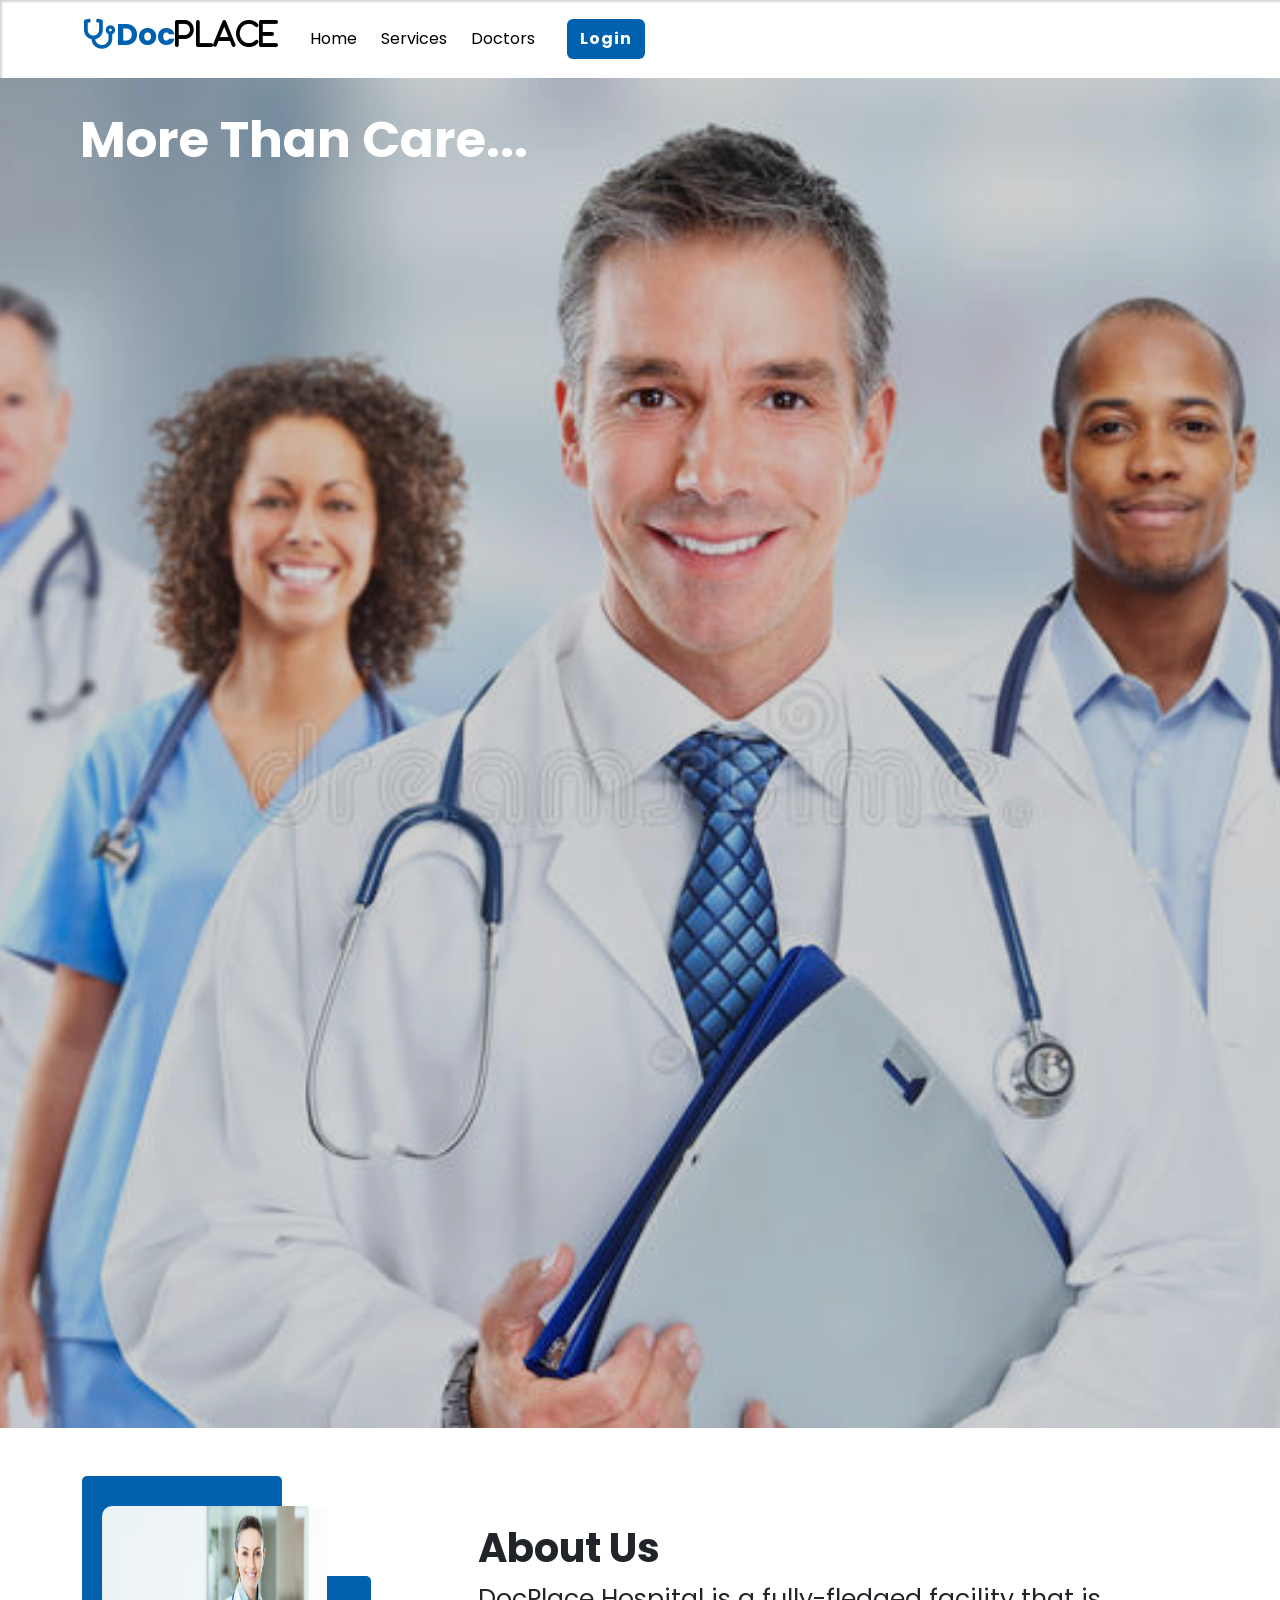
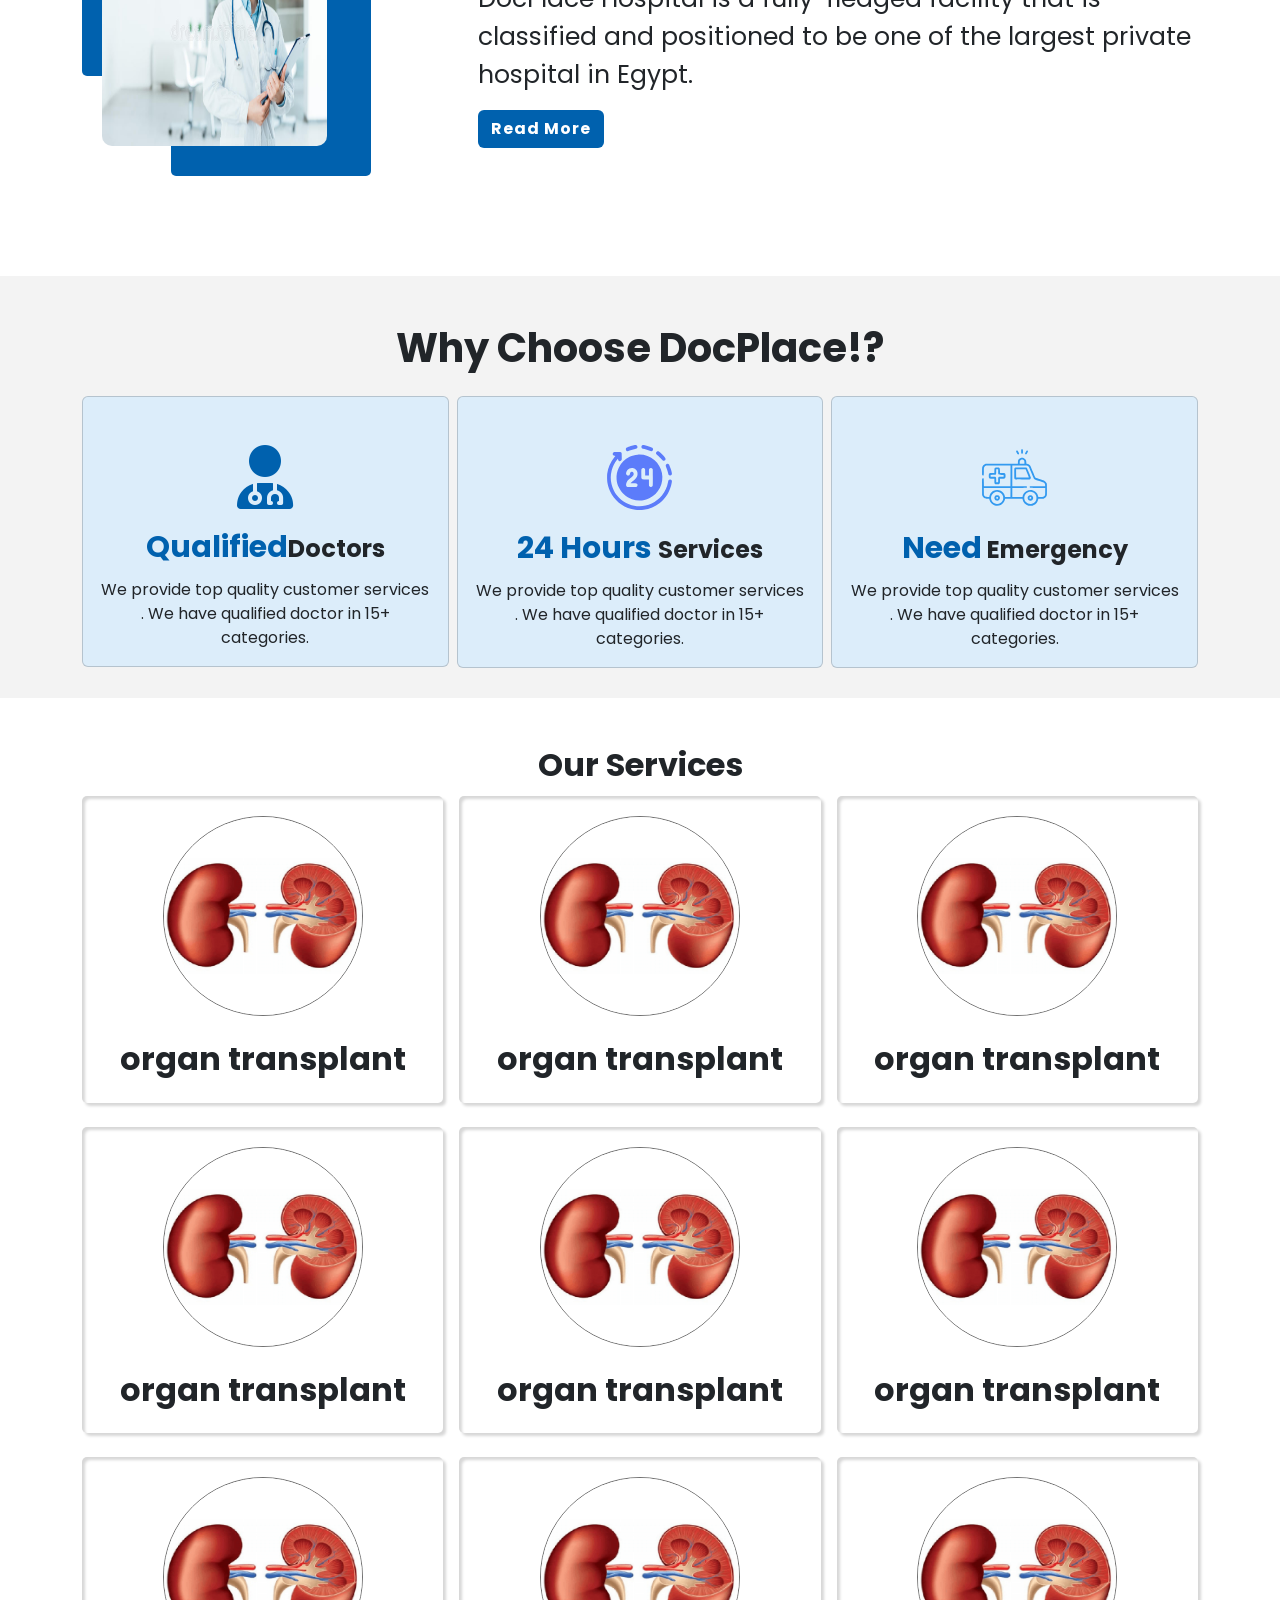
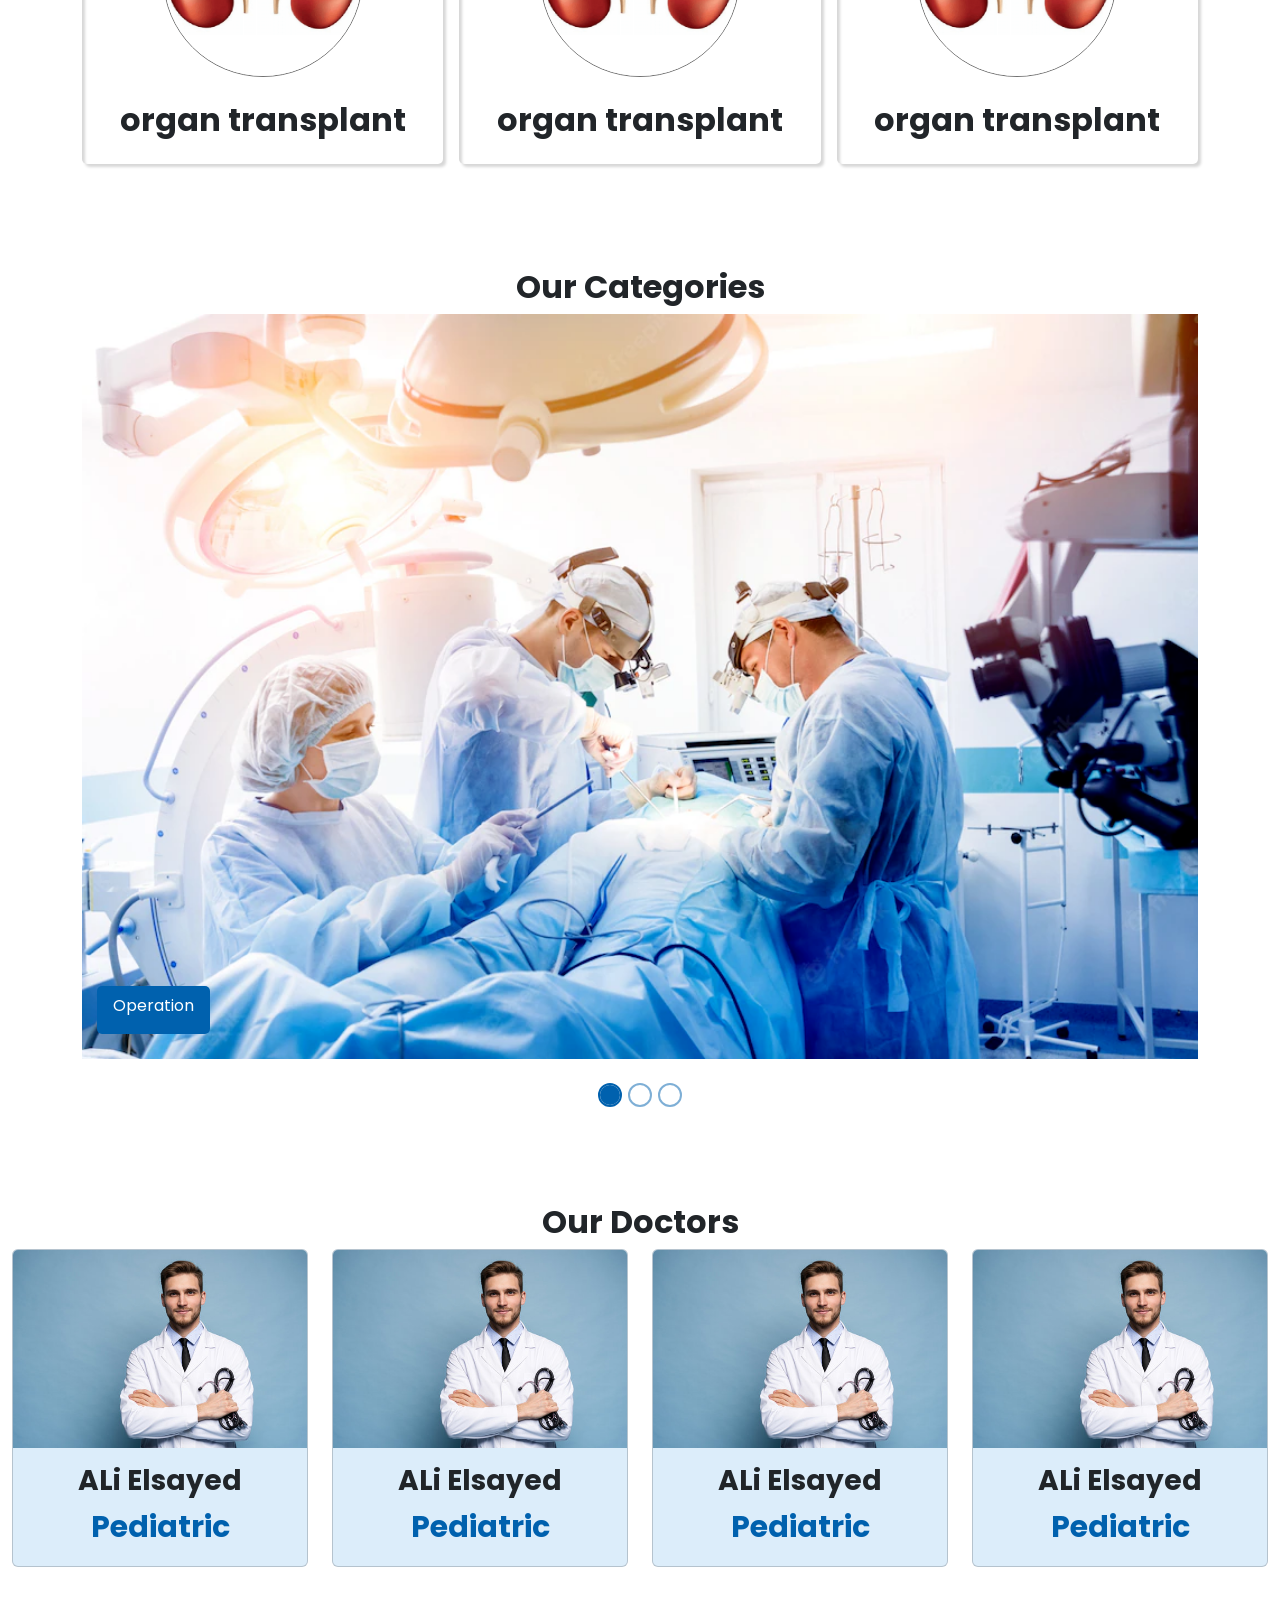
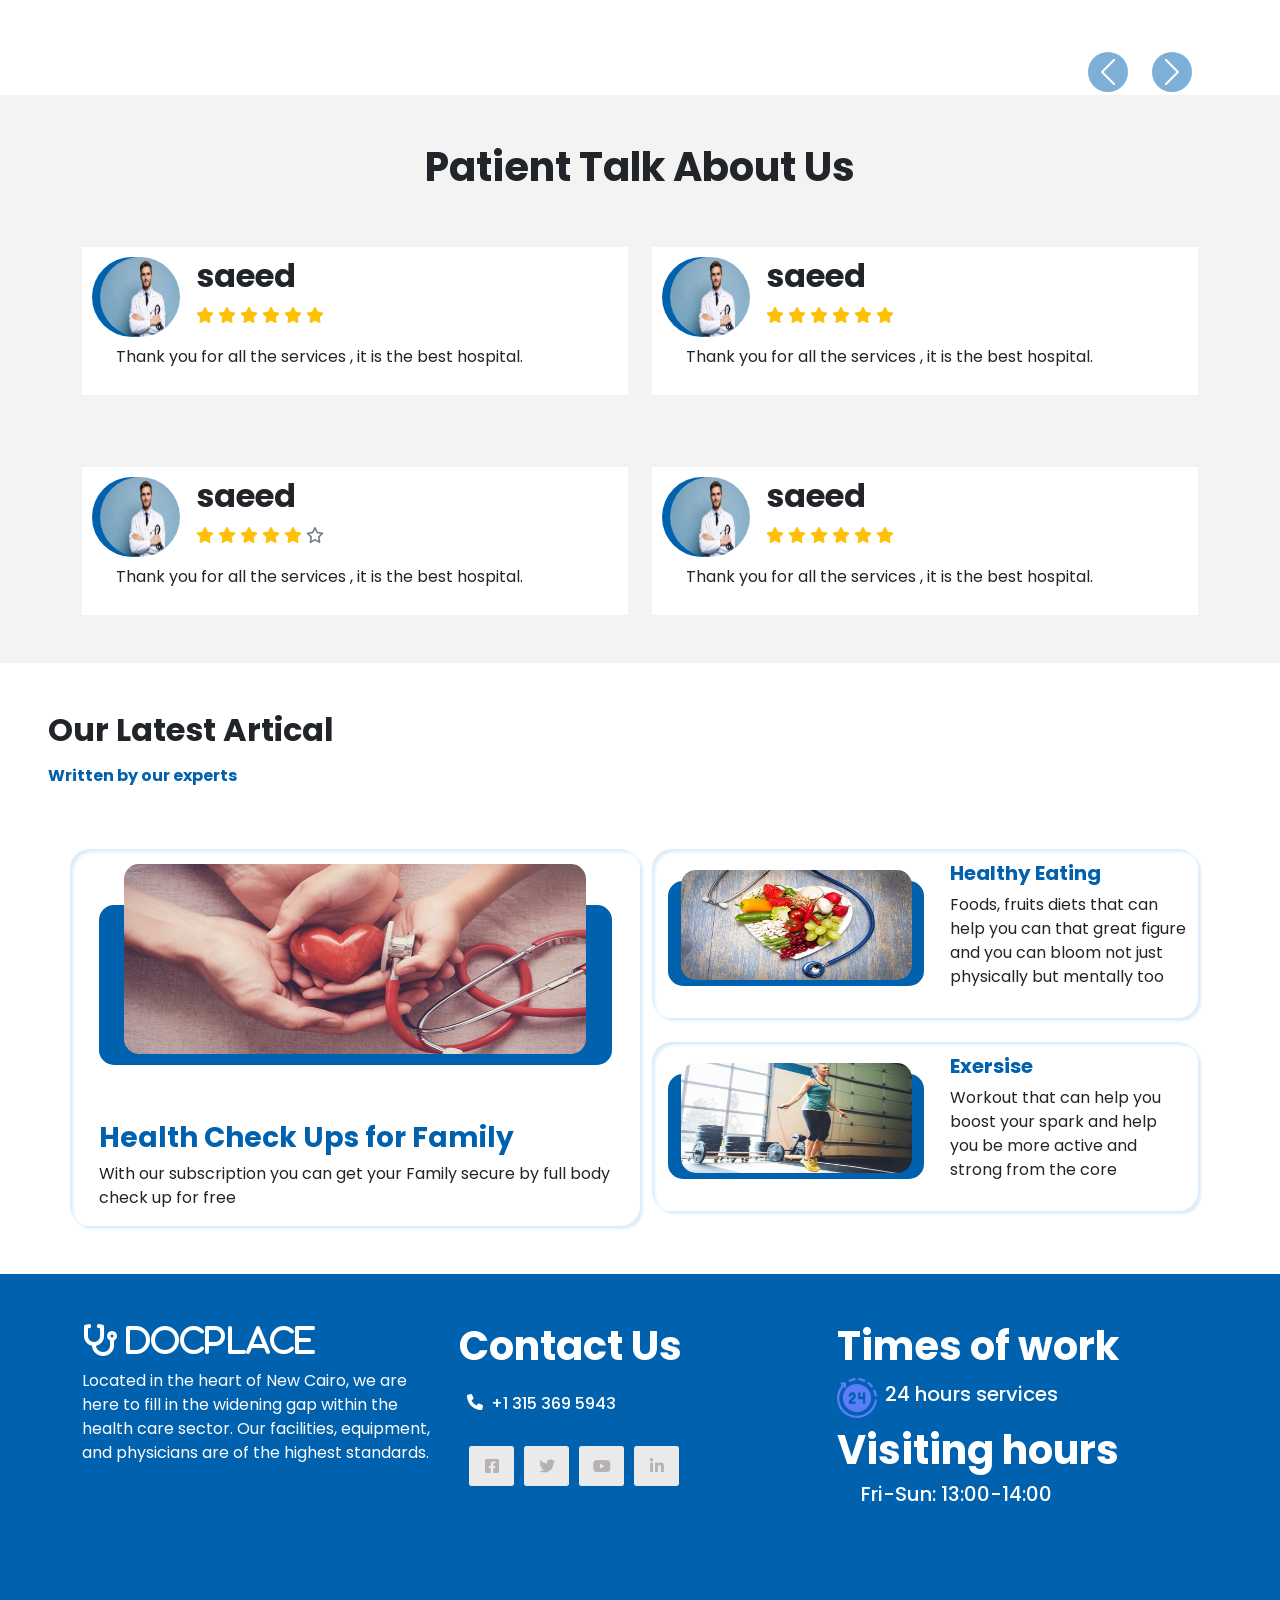
<file: public/Html/Home.html>
<!DOCTYPE html>
<html lang="en">

<head>
  <meta charset="UTF-8">
  <meta http-equiv="X-UA-Compatible" content="IE=edge">
  <meta name="viewport" content="width=device-width, initial-scale=1.0">
  <title>DocPlace Site</title>
  <link rel="shortcut icon" href="../images/24hours.svg" type="image/x-icon">
  <link rel="stylesheet" href="../css/all.min.css">
  <link rel="stylesheet" href="../css/bootstrap.min.css">
  <link rel="stylesheet" href="../css/style.css">
  <link rel="stylesheet" href="../css/media.css">
</head>


 <body>
<!-- NavBar -->
  <nav class="navbar navbar-expand-lg bg-light main-nav" id="main-nav">
    <div class="container">
      <a class="navbar-brand" href="#">
      <i class="fa-solid fa-stethoscope icon-nav"><span class='Doc'>Doc</span><p class='place'>place</p></i>
      </a>
      <button class="navbar-toggler" type="button" data-bs-toggle="collapse" data-bs-target="#navbarSupportedContent" aria-controls="navbarSupportedContent" aria-expanded="false" aria-label="Toggle navigation">
        <span class="navbar-toggler-icon"></span>
      </button>
      <div class="collapse navbar-collapse" id="navbarSupportedContent">
        <ul class="navbar-nav me-auto mb-2 mb-lg-0">
         
          <li class="nav-item">
            <a class="nav-link ms-2 text-black link-size" href="#home" >Home</a>
          </li>
          <li class="nav-item">
            <a class="nav-link ms-2 text-black" href="#services"  >Services</a>
          </li>
          <li class="nav-item">
            <a class="nav-link ms-2 text-black" href="#doctors" >Doctors</a>
          </li>
      
 
<a href="login.html" class=" text-decoration-none d-flex justify-content-center">
  <div class="btn-group ms-3 w-100">
    <button type="button" class="btn login ms-2">Login</button>
  </div>
</a>

  
       
        </ul>
       
      
      </div>
    </div>
  </nav>
  <!-- section background -->
  <div class="header" id="home">
    <div class="header-layer"> 
    <h1 class="desc">
      <p>More Than Care...</p></h1>
    </div>
      </div>
  <!-- section About -->
  <section class="container mt-5" id="about">
    <div class="row">
        <div class="col-md-4">
            <div class="layer1">
            <img src="../images/smile.jpg" alt="" class='smile' />
            </div>

            <div class="layer2"></div>
        </div>
        <div class="col-md-8">
          <div class=" ms-3">
            <h1 class=' fw-bolder fs-1 mt-5'>About Us</h1>
            <p class='about'>DocPlace Hospital is a fully-fledged facility that is classified and positioned to be one of the largest private hospital in Egypt.</p>
            <p class="about d-none" id="myparagraph" > we have a lot of services such as booking online</p>
            <button class='btn login mb-3' id="about-desc" onclick="readMore()">Read More</button>
          </div>
        </div>
    </div>
</section> 

<!-- section why choose Docplace -->

<section class="layer-icon position-relative ">
  <h1 class=' text-center pt-5 fw-bolder'>Why Choose DocPlace!?</h1>
  <div class="container cards mt-4">
      <div class="row g-2">
<div class="col-md-4">
          <div class="card-choose card text-center pt-5" >
          <i class="fa-solid fa-user-doctor fa-4x icon-item"></i>
<div class="card-body">
  <h4 class="card-title fw-bold"><span class='span-custom'>Qualified</span>Doctors</h4>
  <p class="card-text">We provide top quality customer services . We have qualified doctor in 15+ categories.</p>
</div>
</div>
          </div>
          <div class="col-md-4">
          <div class="card-choose card text-center pt-5" >
              <div class=' d-flex justify-content-center'>
              <img src="../images/24hours.svg" alt="" class='sora' />
              </div>
      
<div class="card-body">
  <h4 class="card-title fw-bold"><span class='span-custom'>24 Hours </span>Services</h4>
  <p class="card-text">We provide top quality customer services . We have qualified doctor in 15+ categories.</p>
</div>
</div>
          </div>
          <div class="col-md-4">
          <div class="card-choose card text-center pt-5" >
          <div class=' d-flex justify-content-center'>
              <img src="../images/ambulance.svg" alt="" class='sora' />
              </div>
<div class="card-body">
  <h4 class="card-title fw-bold"><span class='span-custom'>Need</span> Emergency</h4>
  <p class="card-text">We provide top quality customer services . We have qualified doctor in 15+ categories.</p>
</div>
</div>
          </div>
      </div>
  </div>

</section>

<!-- section services -->
<section id="services">
  <h2 class='text-center pt-5 pb-1 fw-bolder'>Our Services</h2>
  <div class="container mt-2">
    <div class="row g-3">
      <div class="col-md-4">
        <div class="section">
          <div class='d-flex justify-content-center align-items-center services'>
            <a href="https://getbootstrap.com/docs/5.2/getting-started/download/">
              <img src="../images/item1.png" alt="" class=' service-img'  />
            </a>
         
          </div>
  <h2 class='text-center py-4 fw-bolder'> organ transplant</h2>
        </div>
      </div>
      <div class="col-md-4">
        <div class="section">
          <div class='d-flex justify-content-center align-items-center services'>
            <a href="https://getbootstrap.com/docs/5.2/getting-started/download/">
              <img src="../images/item1.png" alt="" class=' service-img'  />
            </a>
          </div>
  <h2 class='text-center py-4 fw-bolder'> organ transplant</h2>
        </div>
      </div>
      <div class="col-md-4">
        <div class="section">
          <div class='d-flex justify-content-center align-items-center services'>
            <a href="https://getbootstrap.com/docs/5.2/getting-started/download/">
              <img src="../images/item1.png" alt="" class=' service-img'  />
            </a>
          </div>
  <h2 class='text-center py-4 fw-bolder'> organ transplant</h2>
        </div>
      </div>
      <div class="col-md-4">
        <div class="section">
          <div class='d-flex justify-content-center align-items-center services'>
            <a href="https://getbootstrap.com/docs/5.2/getting-started/download/">
              <img src="../images/item1.png" alt="" class=' service-img'  />
            </a>
          </div>
  <h2 class='text-center py-4 fw-bolder'> organ transplant</h2>
        </div>
      </div>
      <div class="col-md-4">
        <div class="section">
          <div class='d-flex justify-content-center align-items-center services'>
            <a href="https://getbootstrap.com/docs/5.2/getting-started/download/">
              <img src="../images/item1.png" alt="" class=' service-img'  />
            </a>
          </div>
  <h2 class='text-center py-4 fw-bolder'> organ transplant</h2>
        </div>
      </div>
      <div class="col-md-4">
        <div class="section">
          <div class='d-flex justify-content-center align-items-center services'>
            <a href="https://getbootstrap.com/docs/5.2/getting-started/download/">
              <img src="../images/item1.png" alt="" class=' service-img'  />
            </a>
          </div>
  <h2 class='text-center py-4 fw-bolder'> organ transplant</h2>
        </div>
      </div>
      <div class="col-md-4">
        <div class="section">
          <div class='d-flex justify-content-center align-items-center services'>
            <a href="https://getbootstrap.com/docs/5.2/getting-started/download/">
              <img src="../images/item1.png" alt="" class=' service-img'  />
            </a>
          </div>
  <h2 class='text-center py-4 fw-bolder'> organ transplant</h2>
        </div>
      </div>
      <div class="col-md-4">
        <div class="section">
          <div class='d-flex justify-content-center align-items-center services'>
            <a href="https://getbootstrap.com/docs/5.2/getting-started/download/">
              <img src="../images/item1.png" alt="" class=' service-img'  />
            </a>
          </div>
  <h2 class='text-center py-4 fw-bolder'> organ transplant</h2>
        </div>
      </div>
      <div class="col-md-4">
        <div class="section">
        <div class='d-flex justify-content-center align-items-center services'>
          <a href="https://getbootstrap.com/docs/5.2/getting-started/download/">
            <img src="../images/item1.png" alt="" class=' service-img'  />
          </a>
          </div>
  <h2 class='text-center py-4 fw-bolder'> organ transplant</h2>
        </div>
      </div>
    </div>
  </div>
  
  </section>

<!-- section category -->
<section>
  <h2 class='text-center pt-5 mt-5 fw-bolder'>Our Categories</h2>
  <div class="container">
  <div id="carouselExampleCaptions" class="carousel slide position-relative" data-bs-ride="false">
  
  <div class="carousel-inner">
    <div class="carousel-item active">
      <img src="../images/operation.png" class="d-block w-100" alt="..."/>
      <div class="describe-category">
    <p class=' px-3 text-white pt-2'>Operation</p>
  </div>
    </div>
    <div class="carousel-item">
      <img src="../images/medical.png" class="d-block w-100" alt="..."/>
      <div class="describe-category">
    <p class=' px-3 text-white pt-2'>Medical Test</p>
  </div>
    </div>
    <div class="carousel-item">
      <img src="../images/x-ray.png" class="d-block w-100" alt="..."/>
      <div class="describe-category">
    <p class=' px-3 text-white pt-2'>X-Rays</p>
  </div>
    </div>
  </div>
  <div class="carousel-indicators mt-4">
    <button type="button" data-bs-target="#carouselExampleCaptions" data-bs-slide-to="0" class="active" aria-current="true" aria-label="Slide 1"></button>
    <button type="button" data-bs-target="#carouselExampleCaptions" data-bs-slide-to="1" aria-label="Slide 2"></button>
    <button type="button" data-bs-target="#carouselExampleCaptions" data-bs-slide-to="2" aria-label="Slide 3"></button>
  </div>

</div>
  </div>
</section>


<!-- section doctors -->
<section id="doctors">
  <h2 class='text-center pt-5 mt-5 fw-bolder'>Our Doctors</h2>
  <div id="carouselExampleControls" class="carousel slide" data-bs-ride="carousel">
   <div class="carousel-inner">
     <div class="carousel-item active">
  <div class=" container-fluid">
   <div class="row g-4">
     <div class="col-md-3">
     <div class="card">
      <a href="https://getbootstrap.com/docs/5.2/getting-started/download/"  >
        <img src="../images/doctor1.jpg" class="card-img-top" alt="..."/>
      </a>
  
   <div class="card-body text-center">
   <h3 class="card-title fw-bold">ALi Elsayed</h3>
     <p class="card-text Doc">Pediatric</p>
   </div>
 </div>
     </div>
     <div class="col-md-3">
     <div class="card">
      <a href="https://getbootstrap.com/docs/5.2/getting-started/download/"  >
        <img src="../images/doctor1.jpg" class="card-img-top" alt="..."/>
      </a>
   <div class="card-body text-center">
   <h3 class="card-title fw-bold">ALi Elsayed</h3>
     <p class="card-text Doc">Pediatric</p>
   </div>
 </div>
     </div>
     <div class="col-md-3">
     <div class="card">
      <a href="https://getbootstrap.com/docs/5.2/getting-started/download/"  >
        <img src="../images/doctor1.jpg" class="card-img-top" alt="..."/>
      </a>
   <div class="card-body text-center">
   <h3 class="card-title fw-bold">ALi Elsayed</h3>
     <p class="card-text Doc">Pediatric</p>
   </div>
 </div>
     </div>
     <div class="col-md-3">
     <div class="card">
      <a href="https://getbootstrap.com/docs/5.2/getting-started/download/"  >
        <img src="../images/doctor1.jpg" class="card-img-top" alt="..."/>
      </a>
   <div class="card-body text-center">
   <h3 class="card-title fw-bold">ALi Elsayed</h3>
     <p class="card-text Doc">Pediatric</p>
   </div>
 </div>
     </div>
 
   </div>
  </div>
 
 
   </div>
     <div class="carousel-item">
     <div class=" container-fluid">
   <div class="row g-4">
     <div class="col-md-3">
     <div class="card">
      <a href="https://getbootstrap.com/docs/5.2/getting-started/download/"  >
        <img src="../images/doctor1.jpg" class="card-img-top" alt="..."/>
      </a>
   <div class="card-body text-center">
   <h3 class="card-title fw-bold">ALi Elsayed</h3>
     <p class="card-text Doc">Pediatric</p>
   </div>
 </div>
     </div>
     <div class="col-md-3">
     <div class="card">
      <a href="https://getbootstrap.com/docs/5.2/getting-started/download/"  >
        <img src="../images/doctor1.jpg" class="card-img-top" alt="..."/>
      </a>
   <div class="card-body text-center">
   <h3 class="card-title fw-bold">ALi Elsayed</h3>
     <p class="card-text Doc">Pediatric</p>
   </div>
 </div>
     </div>
     <div class="col-md-3">
     <div class="card">
      <a href="https://getbootstrap.com/docs/5.2/getting-started/download/"  >
        <img src="../images/doctor1.jpg" class="card-img-top" alt="..."/>
      </a>
   <div class="card-body text-center">
   <h3 class="card-title fw-bold">ALi Elsayed</h3>
     <p class="card-text Doc">Pediatric</p>
   </div>
 </div>
     </div>
     <div class="col-md-3">
     <div class="card">
      <a href="https://getbootstrap.com/docs/5.2/getting-started/download/"  >
        <img src="../images/doctor1.jpg" class="card-img-top" alt="..."/>
      </a>
   <div class="card-body text-center">
   <h3 class="card-title fw-bold">ALi Elsayed</h3>
     <p class="card-text Doc">Pediatric</p>
   </div>
 </div>
     </div>
 
   </div>
  </div>
    </div>
   
   </div>
   <div class="slider">
   <button class="carousel-control-prev" type="button" data-bs-target="#carouselExampleControls" data-bs-slide="prev">
     <span class="carousel-control-prev-icon" aria-hidden="true"></span>
     <span class="visually-hidden">Previous</span>
   </button>
 
   <button class="carousel-control-next" type="button" data-bs-target="#carouselExampleControls" data-bs-slide="next">
     <span class="carousel-control-next-icon" aria-hidden="true"></span>
     <span class="visually-hidden">Next</span>
   </button>
   </div>
 
 </div>
</section>


<!-- section talk about us  -->
<section>
  <div class="layer-icon mt-5 p-5">
    <h1 class=' text-center fw-bolder'>Patient Talk About Us</h1>
  
  <div class="container">
    <div class="row g-4">
        <div class="col-md-6">
            <div class="patient mt-5">
                <div class=' d-flex'>
                <div class="circle">
                       <img src="../images/doctor1.jpg" alt="" class=' w-100' /> 
                </div>
                <div class=' ms-4'>
                <h2 class=' fw-bold'> saeed</h2>
                <i class="fa-solid fa-star text-warning"></i>
                <i class="fa-solid fa-star text-warning"></i>
                <i class="fa-solid fa-star text-warning"></i>
                <i class="fa-solid fa-star text-warning"></i>
                <i class="fa-solid fa-star text-warning"></i>
                <i class="fa-solid fa-star text-warning"></i>
                </div>
                </div>
          <p class=' ms-4 mt-2'>Thank you for all the services , it is the best hospital.</p>
               
            </div>
           
           
        </div>
        <div class="col-md-6">
            <div class="patient mt-5">
                <div class=' d-flex'>
                <div class="circle">
                       <img src="../images/doctor1.jpg" alt="" class=' w-100' /> 
                </div>
                <div class=' ms-4'>
                <h2 class=' fw-bold'> saeed</h2>
                <i class="fa-solid fa-star text-warning"></i>
                <i class="fa-solid fa-star text-warning"></i>
                <i class="fa-solid fa-star text-warning"></i>
                <i class="fa-solid fa-star text-warning"></i>
                <i class="fa-solid fa-star text-warning"></i>
                <i class="fa-solid fa-star text-warning"></i>
                </div>
                </div>
          <p class=' ms-4 mt-2'>Thank you for all the services , it is the best hospital.</p>
               
            </div>
           
           
        </div>
        <div class="col-md-6">
            <div class="patient mt-5">
                <div class=' d-flex'>
                <div class="circle">
                       <img src="../images/doctor1.jpg" alt="" class=' w-100' /> 
                </div>
                <div class=' ms-4'>
                <h2 class=' fw-bold'> saeed</h2>
                <i class="fa-solid fa-star text-warning"></i>
                <i class="fa-solid fa-star text-warning"></i>
                <i class="fa-solid fa-star text-warning"></i>
                <i class="fa-solid fa-star text-warning"></i>
                <i class="fa-solid fa-star text-warning"></i>
                <i class="fa-regular fa-star text-muted"></i>
                </div>
                </div>
          <p class=' ms-4 mt-2'>Thank you for all the services , it is the best hospital.</p>
               
            </div>
           
           
        </div>
        <div class="col-md-6">
            <div class="patient mt-5">
                <div class=' d-flex'>
                <div class="circle">
                       <img src="../images/doctor1.jpg" alt="" class=' w-100' /> 
                </div>
                <div class=' ms-4'>
                <h2 class=' fw-bold'> saeed</h2>
                <i class="fa-solid fa-star text-warning"></i>
                <i class="fa-solid fa-star text-warning"></i>
                <i class="fa-solid fa-star text-warning"></i>
                <i class="fa-solid fa-star text-warning"></i>
                <i class="fa-solid fa-star text-warning"></i>
                <i class="fa-solid fa-star text-warning"></i>
                </div>
                </div>
          <p class=' ms-4 mt-2'>Thank you for all the services , it is the best hospital.</p>
               
            </div>
           
           
        </div>
      
      
       
    </div>
  </div>
   
  
  
  
  </div>
</section>

<!-- section expert talken -->
<section>
  <div class=' ps-5'>
    <h2 class=' fw-bold mt-5'>Our Latest Artical</h2>  
  <h6 class='text fw-bold mt-3'>Written by our experts</h6>
    </div>
  <div class="container mt-5">
    <div class="row">
      <div class="col-lg-6 parent mt-3">
        <div class="triangle">
          <img src="../images/health.jpg" alt="" />
        </div>
        <div class='triangle-desc'>
        <h3 class=' fw-bold text'>Health Check Ups for Family</h3>
       <p>With our subscription you can get your Family secure by full body check up for free</p>
        </div>
       
      </div>
      <div class="col-lg-6">
      <div class="col-md-12 parent d-flex align-items-center p-0 mt-3" >
        <div class="triangle2">
          <img src="../images/health eat.jpeg" alt="" />
        </div>
        <div class='triangle2-desc'>
        <h5 class=' fw-bold text'>Healthy Eating</h5>
       <p>Foods, fruits diets that can help you can that great figure and you can bloom not just physically but mentally too</p>
  
        </div>
      </div>
      <div class="col-md-12 parent d-flex align-items-center p-0 mt-4" >
        <div class="triangle2">
          <img src="../images/moderateExercise-500591410-770x553-1-650x428.jpg" alt="" />
        </div>
        <div class='triangle2-desc'>
        <h5 class=' fw-bold text'>Exersise</h5>
       <p>Workout that can help you boost your spark and help you be more active and strong from the core</p>
        </div>
      </div>
  
  
        
  
  
      </div>
    </div>
  </div>
</section>



  <footer class="design-footer mt-5 pt-5 pb-3 ">
    <div class="container">
    <div class="row g-3">
      <div class="col-md-4">
        <div class=' text-white'>
        <h2><i class="fa-solid fa-stethoscope"> Docplace</i> </h2> 
     <p>Located in the heart of New Cairo, we are here to fill in the widening gap within the health care sector. Our facilities, equipment, and physicians are of the highest standards.</p>
     <div class="mapouter">
      <div class="gmap_canvas">
        <iframe width="100%" height="100%" id="gmap_canvas" src="https://maps.google.com/maps?q=جامعة طنطا كلية الحاسبات &t=&z=10&ie=UTF8&iwloc=&output=embed" frameborder="0" scrolling="no" marginheight="0" marginwidth="0"></iframe>
        <br>
       
      </div>
    </div>    
        </div>
      </div>
      <div class="col-md-4">
        <div class=' text-white'>
        <h2 class=' fw-bolder fs-1'>Contact Us </h2> 
        <div class=' d-flex mt-4 ms-2 '>
        <i class="fa-solid fa-phone"></i>
        <h6 class=' ps-2'>+1 315 369 5943</h6>
    
        </div>
        <div class="social d-flex">
        <div class="square mt-4 d-flex justify-content-center align-items-center">
        <i class="fa-brands fa-square-facebook"></i>
        </div>
        <div class="square mt-4 d-flex justify-content-center align-items-center">
        <i class="fa-brands fa-twitter"></i>
        </div>
        <div class="square mt-4 d-flex justify-content-center align-items-center">
        <i class="fa-brands fa-youtube"></i>
        </div>
        <div class="square mt-4 d-flex justify-content-center align-items-center">
        <i class="fa-brands fa-linkedin-in"></i>
        </div>
        </div>
        
    
     
      </div>
    </div>
      <div class="col-md-4">
        <div class=' text-white'>
        <h2 class=' fw-bolder fs-1'>Times of work</h2>
        <div class=' d-flex align-items-center mb-2 hours '>
    <img src="../images/24hours.svg " alt="">
        <h5 class=' ms-2'>24 hours services</h5> 
        </div>
     
        <h2 class=' fw-bolder fs-1'>Visiting hours</h2> 
        <h5 class=' ms-4'>Fri-Sun: 13:00-14:00</h5> 
    
       
       
        
    
     
      </div>
    </div>
    </div>
    
    
      </div>
      </footer>
    
  <script src="../js/bootstrap.bundle.min.js"></script>
  <script src="../js/index.js"></script>
</body>

</html>
</file>
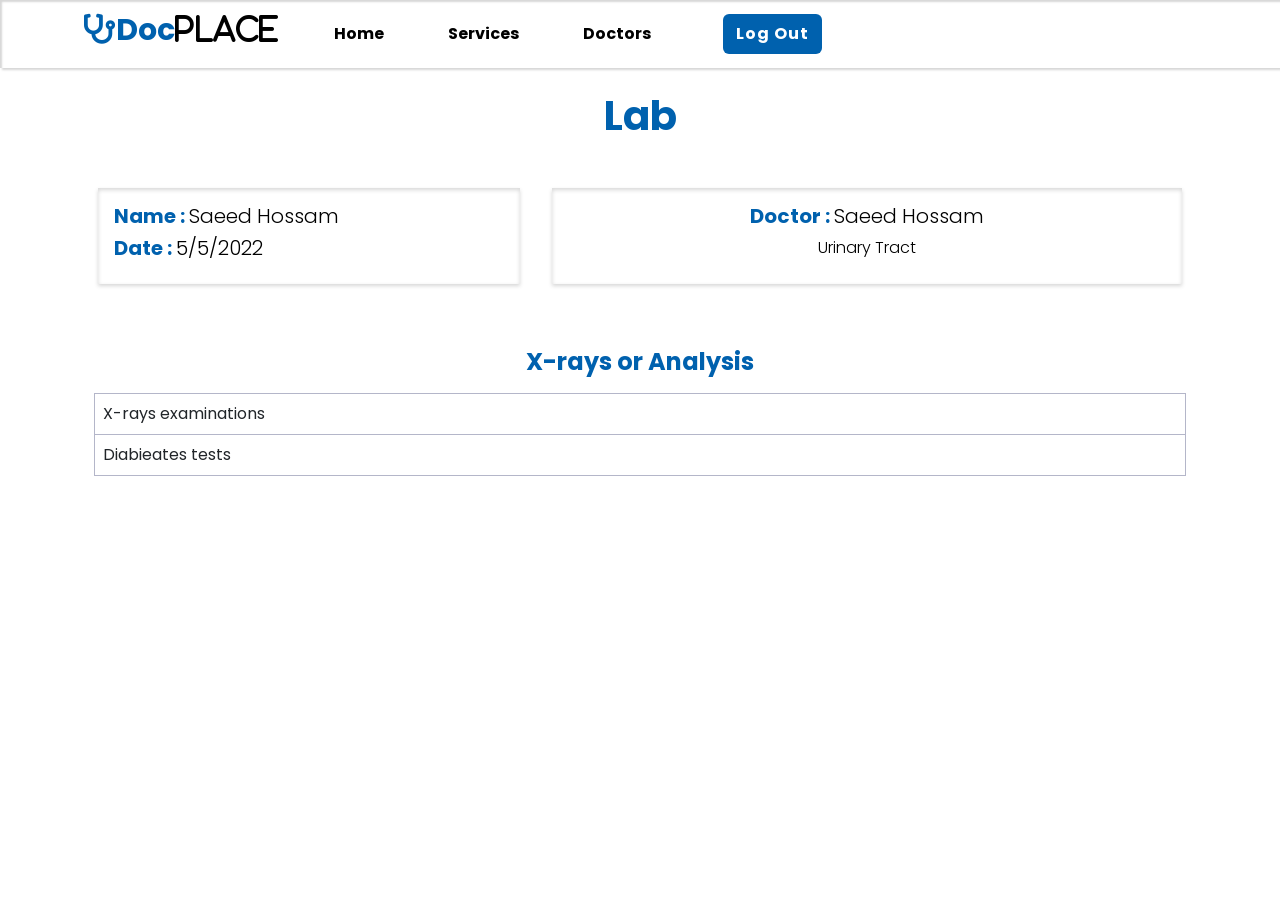
<file: public/Html/Lab.html>
<!DOCTYPE html>
<html lang="en">
<head>
    <meta charset="UTF-8">
    <meta http-equiv="X-UA-Compatible" content="IE=edge">
    <meta name="viewport" content="width=device-width, initial-scale=1.0">
    <title>Lab</title>
    <link rel="shortcut icon" href="../images/24hours.svg" type="image/x-icon">
    <link rel="stylesheet" href="../css/all.min.css">
    <link rel="stylesheet" href="../css/bootstrap.min.css">
    <link rel="stylesheet" href="../css/style.css">
    <link rel="stylesheet" href="../css/media.css">
</head>
<body>
    <!-- NavBar -->
  <nav class="navbar navbar-expand-lg bg-light main-nav" id="main-nav">
    <div class="container">
     
      <i class="fa-solid fa-stethoscope icon-nav"><span class='Doc'>Doc</span><p class='place'>place</p></i>
      <button class="navbar-toggler" type="button" data-bs-toggle="collapse" data-bs-target="#navbarSupportedContent" aria-controls="navbarSupportedContent" aria-expanded="false" aria-label="Toggle navigation">
        <span class="navbar-toggler-icon"></span>
      </button>
      <div class="collapse navbar-collapse" id="navbarSupportedContent">
        <ul class="navbar-nav me-auto mb-2 mb-lg-0">
         
          <li class="nav-item">
            <a class="nav-link ms-2 ps-5 text-black link-size fw-bold" href="Home.html" >Home</a>
          </li>
          <li class="nav-item">
            <a class="nav-link ms-2 ps-5 text-black fw-bold" href=""  >Services</a>
          </li>
          <li class="nav-item">
            <a class="nav-link ms-2 ps-5 text-black fw-bold" href="" >Doctors</a>
          </li>
      
 
<a href="#" class=" text-decoration-none d-flex justify-content-center">
  <div class="btn-group ms-3 ps-5 w-100">
    <button type="button" class="btn login ">Log Out </button>
  </div>
</a>

        </ul>
       
      
      </div>
    </div>
  </nav>


  <h1 class=" text-center main-color fw-bold p-4"> Lab</h1>

  <div class="container">

    <div class=" d-flex">
<div class="appoinment w-50 p-3  m-3">
<h5 class=" fw-bold main-color">Name : <span class=" text-black fw-light"> Saeed Hossam</span></h5>
<h5 class=" fw-bold main-color">Date : <span class=" text-black fw-light"> 5/5/2022</span></h5>
</div>
<div class="appoinment w-75 p-3  m-3 text-center">
<h5 class=" fw-bold main-color">Doctor : <span  class=" text-black fw-light"> Saeed Hossam</span></h5>
<span  class=" text-black fw-light"> Urinary Tract</span>
</div>
    </div>


    <!-- <div>
      <h3 class=" main-color  pt-2 text-center fw-bold">Diagnosis</h3>

      <div class="appoinment w-100 p-3  m-2">
<p>Lorem ipsum dolor sit, amet consectetur adipisicing elit. Magnam dolor itaque enim iure corrupti laboriosam, ipsa est veniam, ab, maxime ea voluptas eveniet? Veritatis error illo voluptates. Aliquam vero voluptates dolores, autem voluptatum dignissimos fugit at quo eligendi totam et commodi neque, illo suscipit mollitia laudantium aut placeat id officia?</p>
        </div>
    </div> -->
 
  <div class="container my-5">

      <h4 class=" fw-bold main-color text-center"> X-rays or Analysis</h4>
   
    <table class=" mt-3 table-presc ">
  
      <tr >
        <td> X-rays examinations</td>
      
      </tr>
      <tr >
        <td>Diabieates tests</td>
      </tr>
    
   
    
     
    </table>
    
  </div>




  <script src="../js/bootstrap.bundle.min.js"></script>
  <script src="../js/index.js"></script>
</body>
</html>
</file>
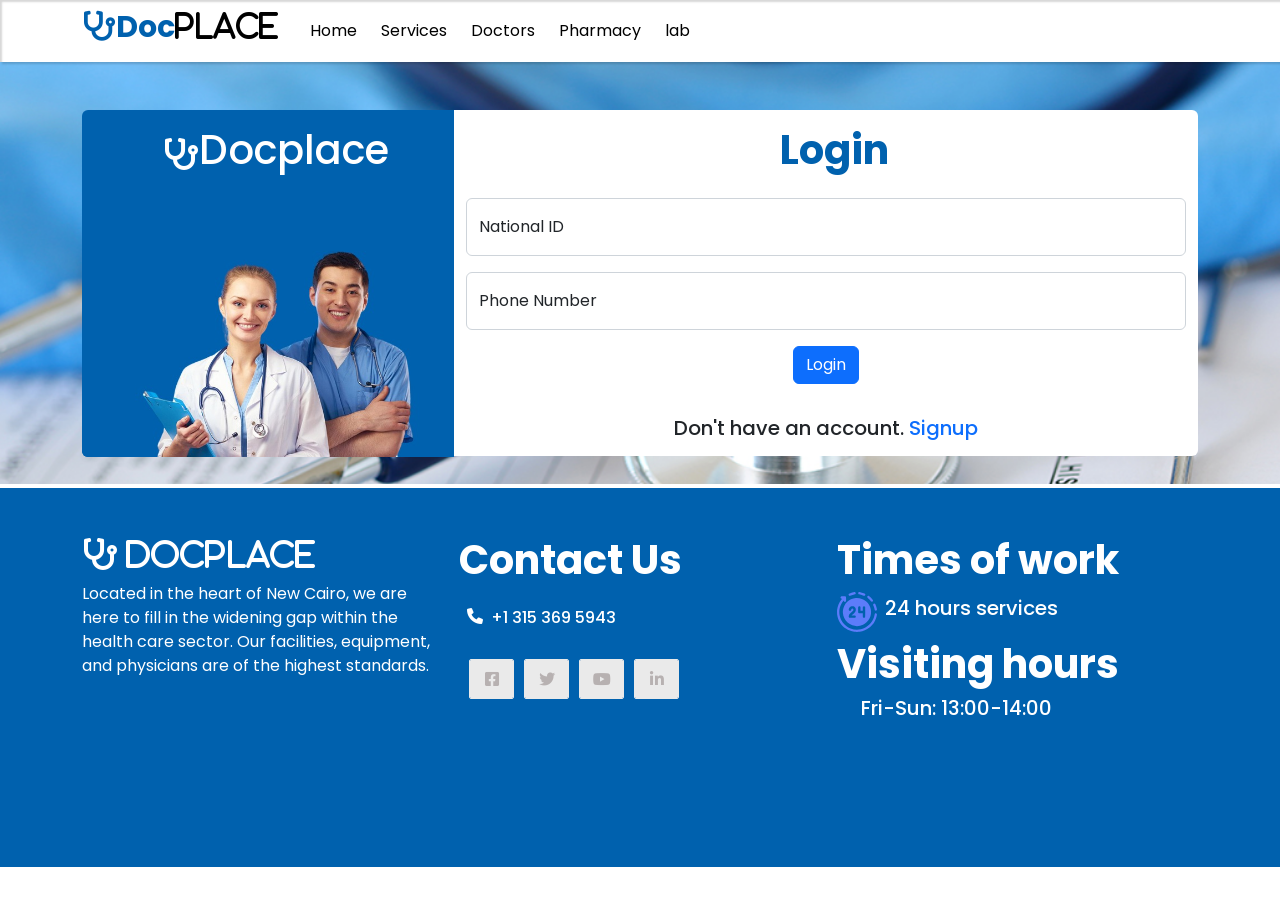
<file: public/Html/login.html>
<!DOCTYPE html>
<html lang="en">
<head>
    <meta charset="UTF-8">
    <meta http-equiv="X-UA-Compatible" content="IE=edge">
    <meta name="viewport" content="width=device-width, initial-scale=1.0">
    <title>Login</title>
    <link rel="stylesheet" href="../css/all.min.css">
    <link rel="stylesheet" href="../css/bootstrap.min.css">
    <link rel="stylesheet" href="../css/style.css">
    <link rel="stylesheet" href="../css/media.css">
</head>
 <body>
        <!-- NavBar -->
  <nav class="navbar navbar-expand-lg bg-light main-nav p-0 w-1 ">
    <div class="container">
      <a class="navbar-brand" href="index.html">
      <i class="fa-solid fa-stethoscope icon-nav"><span class='Doc'>Doc</span><p class='place'>place</p></i>
      </a>
      <button class="navbar-toggler" type="button" data-bs-toggle="collapse" data-bs-target="#navbarSupportedContent" aria-controls="navbarSupportedContent" aria-expanded="false" aria-label="Toggle navigation">
        <span class="navbar-toggler-icon"></span>
      </button>
      <div class="collapse navbar-collapse" id="navbarSupportedContent">
        <ul class="navbar-nav me-auto mb-2 mb-lg-0">
         
          <li class="nav-item">
            <a class="nav-link ms-2 text-black link-size" href="index.html" >Home</a>
          </li>
          <li class="nav-item">
            <a class="nav-link ms-2 text-black" href=""  >Services</a>
          </li>
          <li class="nav-item">
            <a class="nav-link ms-2 text-black" href="" >Doctors</a>
          </li>
          <li class="nav-item">
            <a class="nav-link ms-2 text-black" href=""  >Pharmacy</a>
          </li>
          <li class="nav-item">
            <a class="nav-link ms-2 text-black" href=""  >lab</a>
          </li>
       
         


       
        </ul>
       
      
      </div>
    </div>
  </nav>
  <section class="background-form">

    <div class="container pt-5">
      <div class="row g-0">
        <div class="col-md-4 left-side d-flex flex-column justify-content-between main-background rounded-start ">
          <div class=' d-flex justify-content-center align-items-center ps-3 fw-bold py-3 text-white'>
            <i class="fa-solid fa-stethoscope fa-2x "></i>
            <h1>Docplace</h1>
          </div>
          
          <img src="../images/Public Opinion Research 1200x666-removebg-preview.jpg" class="w-100 rounded-bottom" alt="" />
        </div>

        <div class="col-md-8 rounded-2">
          <div class="bg-white rounded-end">
            <h1 class='text text-center ps-3 fw-bold py-3'>Login</h1>
            <div class="container">
              <form action="">
              
                <div class="form-floating mb-3">
                  <input type="text" class="form-control"placeholder="National ID" />
                  <label for="floatingInput">National ID</label>
                </div>
                <div class="form-floating">
                  <input type="text" class="form-control"  placeholder="Phone Number" />
                  <label for="floatingPassword">Phone Number</label>
                </div>
                <div class="d-flex justify-content-center"> <button class="btn btn-primary text-center  m-3" type="submit">Login</button></div>
                <h5 class=" text-center p-3">Don't have an account. <a class=" text-decoration-none" href="signup.html">Signup</a> </h5>
              </form>



            </div>

          </div>
        </div>

      </div>
    </div>


  </section> 

  <footer class="design-footer mt-1 pt-5 pb-3 ">
    <div class="container">
    <div class="row g-3">
      <div class="col-md-4">
        <div class=' text-white'>
        <h2><i class="fa-solid fa-stethoscope"> Docplace</i> </h2> 
     <p>Located in the heart of New Cairo, we are here to fill in the widening gap within the health care sector. Our facilities, equipment, and physicians are of the highest standards.</p>
     <div class="mapouter"><div class="gmap_canvas"><iframe class=' w-100' id="gmap_canvas" src="https://maps.google.com/maps?q=egypt&t=&z=10&ie=UTF8&iwloc=&output=embed"></iframe><br/></div></div>
    
        </div>
      </div>
      <div class="col-md-4">
        <div class=' text-white'>
        <h2 class=' fw-bolder fs-1'>Contact Us </h2> 
        <div class=' d-flex mt-4 ms-2 '>
        <i class="fa-solid fa-phone"></i>
        <h6 class=' ps-2'>+1 315 369 5943</h6>
    
        </div>
        <div class="social d-flex">
        <div class="square mt-4 d-flex justify-content-center align-items-center">
        <i class="fa-brands fa-square-facebook"></i>
        </div>
        <div class="square mt-4 d-flex justify-content-center align-items-center">
        <i class="fa-brands fa-twitter"></i>
        </div>
        <div class="square mt-4 d-flex justify-content-center align-items-center">
        <i class="fa-brands fa-youtube"></i>
        </div>
        <div class="square mt-4 d-flex justify-content-center align-items-center">
        <i class="fa-brands fa-linkedin-in"></i>
        </div>
        </div>
        
    
     
      </div>
    </div>
      <div class="col-md-4">
        <div class=' text-white'>
        <h2 class=' fw-bolder fs-1'>Times of work</h2>
        <div class=' d-flex align-items-center mb-2 hours '>
          <img src="../images/24hours.svg " alt="">
              <h5 class=' ms-2'>24 hours services</h5> 
              </div>
     
        <h2 class=' fw-bolder fs-1'>Visiting hours</h2> 
        <h5 class=' ms-4'>Fri-Sun: 13:00-14:00</h5> 
    
       
       
        
    
     
      </div>
    </div>
    </div>
    
    
      </div>
      </footer>
      <script src="../js/bootstrap.bundle.min.js"></script>
      <script src="../js/index.js"></script>
</body> 

</html>
</file>
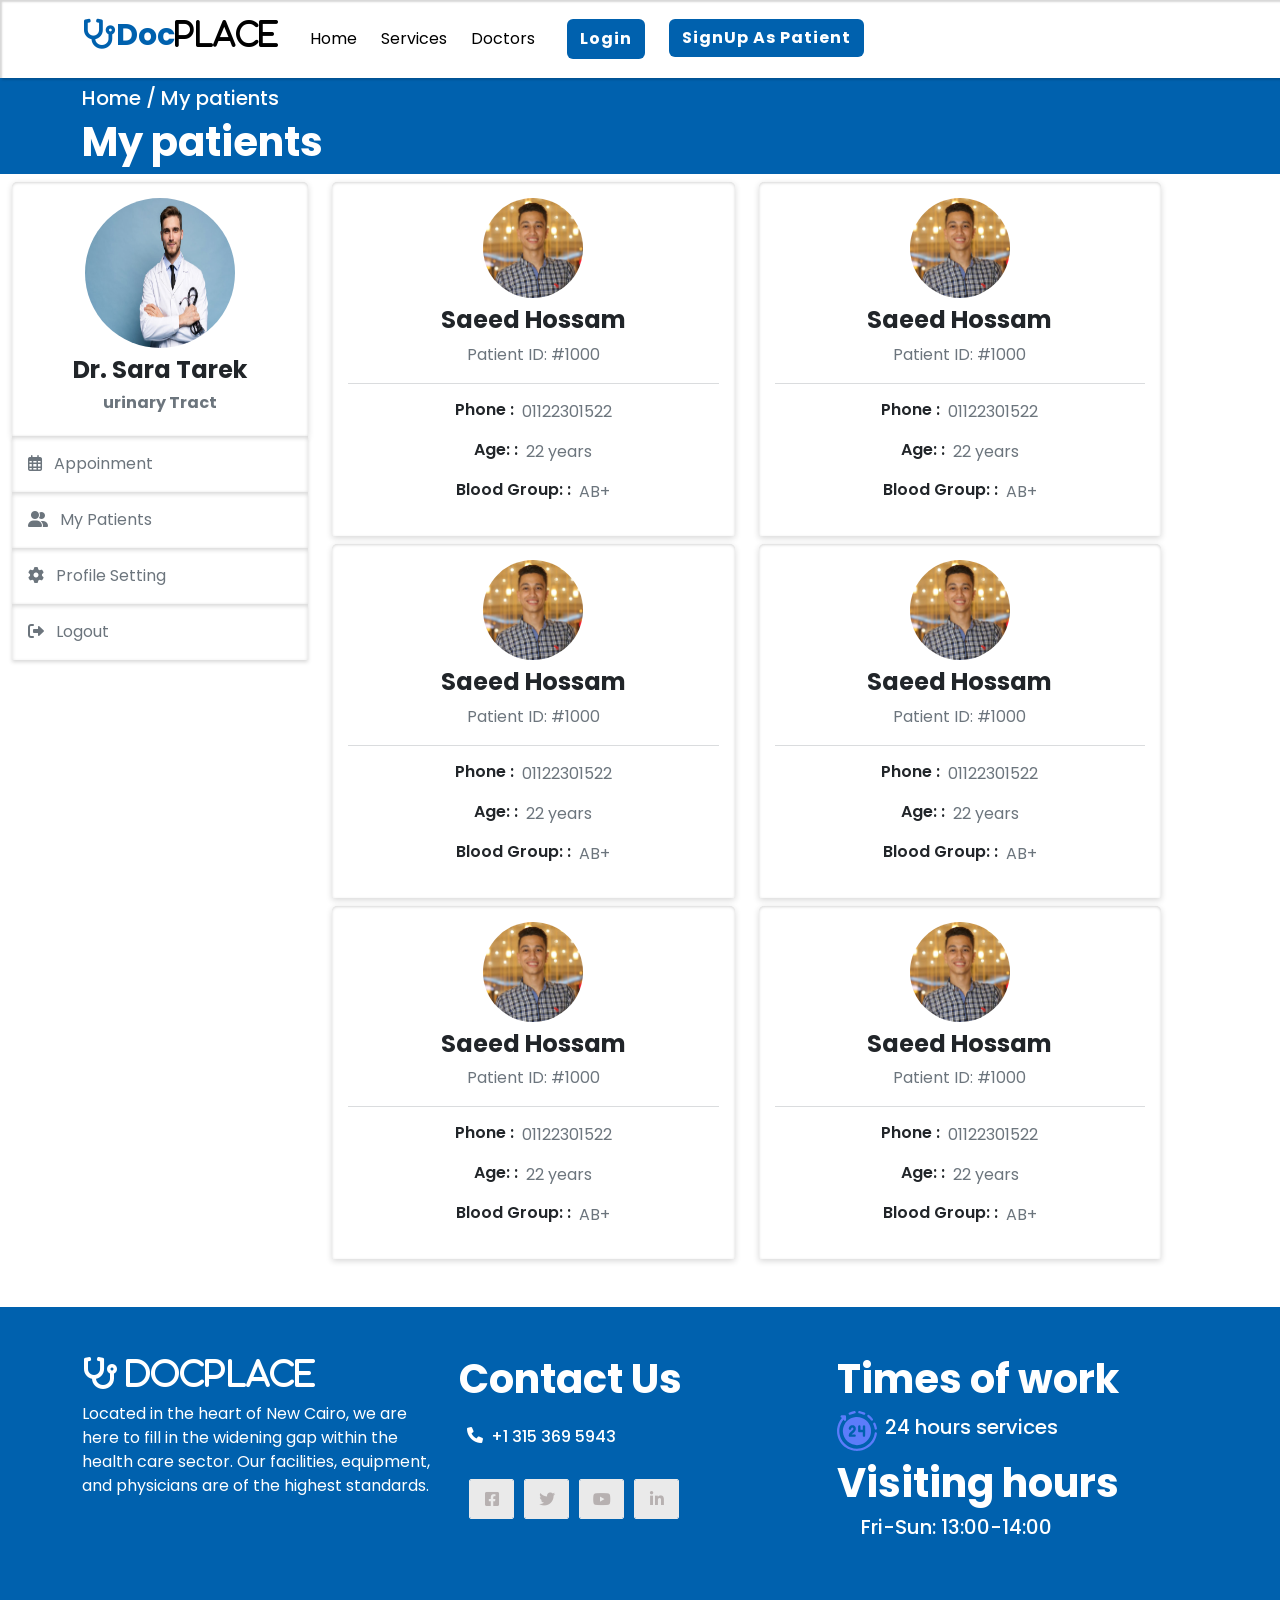
<file: public/Html/myPatient.html>
<!DOCTYPE html>
<html lang="en">
<head>
    <meta charset="UTF-8">
    <meta http-equiv="X-UA-Compatible" content="IE=edge">
    <meta name="viewport" content="width=device-width, initial-scale=1.0">
    <title>Mypatient</title>
    <link rel="shortcut icon" href="../images/24hours.svg" type="image/x-icon">
    <link rel="stylesheet" href="../css/all.min.css">
    <link rel="stylesheet" href="../css/bootstrap.min.css">
    <link rel="stylesheet" href="../css/style.css">
    <link rel="stylesheet" href="../css/media.css">
</head>
<body>
<!-- NavBar -->
<nav class="navbar navbar-expand-lg bg-light main-nav" id="main-nav">
    <div class="container">
      <a class="navbar-brand" href="#">
      <i class="fa-solid fa-stethoscope icon-nav"><span class='Doc'>Doc</span><p class='place'>place</p></i>
      </a>
      <button class="navbar-toggler" type="button" data-bs-toggle="collapse" data-bs-target="#navbarSupportedContent" aria-controls="navbarSupportedContent" aria-expanded="false" aria-label="Toggle navigation">
        <span class="navbar-toggler-icon"></span>
      </button>
      <div class="collapse navbar-collapse" id="navbarSupportedContent">
        <ul class="navbar-nav me-auto mb-2 mb-lg-0">
         
          <li class="nav-item">
            <a class="nav-link ms-2 text-black link-size" href="../index.html" >Home</a>
          </li>
          <li class="nav-item">
            <a class="nav-link ms-2 text-black" href=""  >Services</a>
          </li>
          <li class="nav-item">
            <a class="nav-link ms-2 text-black" href="" >Doctors</a>
          </li>
      
 
<a href="../Html/login.html" class=" text-decoration-none d-flex justify-content-center">
  <div class="btn-group ms-3 w-100">
    <button type="button" class="btn login ms-2">Login</button>
  </div>
</a>

  <div class="btn-group ms-3">
    <a href="../Html/signup.html">
      <button type="button" class="btn login ms-2"> SignUp As Patient</button>       
      </button>
    </a>
 
  </div>
       
        </ul>
       
      
      </div>
    </div>
  </nav>



 <div class="main-background">
    <div class="container text-white ">
        <h5 class=" pt-2">Home / My patients</h5>
        <h1 class=" fw-bold pb-2"> My patients</h1>
    </div>
  
</div>

<section>
<div class="container-fluid">
    <div class="row">
        <div class="col-md-3">
            <div class=" p-3 text-center data-doctor">
                <img src="../images/doctor1.jpg" alt="" class=" rounded-circle img-doctor m-auto">
                <h4 class=" pt-2 fw-bold">Dr. Sara Tarek</h4>
                <h6 class=" text-muted fw-bold">urinary Tract</h6>
            </div>
            <a href="profileDoctor.html" class=" text-decoration-none">
              <div class="appoinment p-3 text-muted">
                <i class="fa-regular fa-calendar-days"></i>
                <span class=" ps-2">Appoinment</span>
            </div>
            </a>
            <a href="myPatient.html" class=" text-decoration-none">
              <div class="appoinment p-3 text-muted">
                <i class="fa-solid fa-user-group"></i>
                <span class=" ps-2">My Patients</span>
            </div>
            </a>
          
            <a href="Profile-setting.html" class=" text-decoration-none">
            <div class="appoinment p-3 text-muted">
                <i class="fa-solid fa-gear"></i>
                <span class=" ps-2">Profile Setting</span>
            </div>
            </a>
            <a href="#" class=" text-decoration-none">
            <div class="appoinment p-3 text-muted">
                <i class="fa-solid fa-right-from-bracket"></i>
                <span class=" ps-2">Logout</span>
            </div>
            </a>
        </div>
  
     
     
            <div class="col-md-4">
        <div class=" data-patient data-doctor p-3  text-center">
          <img src="../images/WhatsApp Image 2022-10-22 at 5.42.14 PM.jpeg" class="img-patient" alt="">
    <h4 class=" pt-2 fw-bold">Saeed Hossam</h4>
    <p class=" text-muted ">Patient ID: #1000</p>
    <hr class=" text-muted">
   
    <div class=" d-flex  justify-content-center">
        <h6 class=" fw-semibold">Phone :</h6>
        <p class="ps-2 text-muted"> 01122301522</p>
        <br/>
      </div>
    <div class=" d-flex  justify-content-center">
        <h6 class=" fw-semibold">Age: :</h6>
        <p class="ps-2 text-muted"> 22 years</p>
        <br/>
      </div>
    <div class=" d-flex  justify-content-center">
        <h6 class=" fw-semibold">Blood Group: :</h6>
        <p class="ps-2 text-muted"> AB+</p>
        <br/>
      </div>

        </div>
        <div class=" data-patient data-doctor p-3 mt-2 text-center">
          <img src="../images/WhatsApp Image 2022-10-22 at 5.42.14 PM.jpeg" class="img-patient" alt="">
    <h4 class=" pt-2 fw-bold">Saeed Hossam</h4>
    <p class=" text-muted ">Patient ID: #1000</p>
    <hr class=" text-muted">
   
    <div class=" d-flex  justify-content-center">
        <h6 class=" fw-semibold">Phone :</h6>
        <p class="ps-2 text-muted"> 01122301522</p>
        <br/>
      </div>
    <div class=" d-flex  justify-content-center">
        <h6 class=" fw-semibold">Age: :</h6>
        <p class="ps-2 text-muted"> 22 years</p>
        <br/>
      </div>
    <div class=" d-flex  justify-content-center">
        <h6 class=" fw-semibold">Blood Group: :</h6>
        <p class="ps-2 text-muted"> AB+</p>
        <br/>
      </div>

        </div>
        <div class=" data-patient data-doctor p-3 mt-2 text-center">
          <img src="../images/WhatsApp Image 2022-10-22 at 5.42.14 PM.jpeg" class="img-patient" alt="">
    <h4 class=" pt-2 fw-bold">Saeed Hossam</h4>
    <p class=" text-muted ">Patient ID: #1000</p>
    <hr class=" text-muted">
   
    <div class=" d-flex  justify-content-center">
        <h6 class=" fw-semibold">Phone :</h6>
        <p class="ps-2 text-muted"> 01122301522</p>
        <br/>
      </div>
    <div class=" d-flex  justify-content-center">
        <h6 class=" fw-semibold">Age: :</h6>
        <p class="ps-2 text-muted"> 22 years</p>
        <br/>
      </div>
    <div class=" d-flex  justify-content-center">
        <h6 class=" fw-semibold">Blood Group: :</h6>
        <p class="ps-2 text-muted"> AB+</p>
        <br/>
      </div>

        </div>
   
    </div> 

    
           <div class="col-md-4">
        <div class=" data-patient data-doctor p-3  text-center">
          <img src="../images/WhatsApp Image 2022-10-22 at 5.42.14 PM.jpeg" class="img-patient" alt="">
    <h4 class=" pt-2 fw-bold">Saeed Hossam</h4>
    <p class=" text-muted ">Patient ID: #1000</p>
    <hr class=" text-muted">
   
    <div class=" d-flex  justify-content-center">
        <h6 class=" fw-semibold">Phone :</h6>
        <p class="ps-2 text-muted"> 01122301522</p>
        <br/>
      </div>
    <div class=" d-flex  justify-content-center">
        <h6 class=" fw-semibold">Age: :</h6>
        <p class="ps-2 text-muted"> 22 years</p>
        <br/>
      </div>
    <div class=" d-flex  justify-content-center">
        <h6 class=" fw-semibold">Blood Group: :</h6>
        <p class="ps-2 text-muted"> AB+</p>
        <br/>
      </div>

        </div>
        <div class=" data-patient data-doctor p-3 mt-2 text-center">
          <img src="../images/WhatsApp Image 2022-10-22 at 5.42.14 PM.jpeg" class="img-patient" alt="">
    <h4 class=" pt-2 fw-bold">Saeed Hossam</h4>
    <p class=" text-muted ">Patient ID: #1000</p>
    <hr class=" text-muted">
   
    <div class=" d-flex  justify-content-center">
        <h6 class=" fw-semibold">Phone :</h6>
        <p class="ps-2 text-muted"> 01122301522</p>
        <br/>
      </div>
    <div class=" d-flex  justify-content-center">
        <h6 class=" fw-semibold">Age: :</h6>
        <p class="ps-2 text-muted"> 22 years</p>
        <br/>
      </div>
    <div class=" d-flex  justify-content-center">
        <h6 class=" fw-semibold">Blood Group: :</h6>
        <p class="ps-2 text-muted"> AB+</p>
        <br/>
      </div>

        </div>
        <div class=" data-patient data-doctor p-3 mt-2 text-center">
          <img src="../images/WhatsApp Image 2022-10-22 at 5.42.14 PM.jpeg" class="img-patient" alt="">
    <h4 class=" pt-2 fw-bold">Saeed Hossam</h4>
    <p class=" text-muted ">Patient ID: #1000</p>
    <hr class=" text-muted">
   
    <div class=" d-flex  justify-content-center">
        <h6 class=" fw-semibold">Phone :</h6>
        <p class="ps-2 text-muted"> 01122301522</p>
        <br/>
      </div>
    <div class=" d-flex  justify-content-center">
        <h6 class=" fw-semibold">Age: :</h6>
        <p class="ps-2 text-muted"> 22 years</p>
        <br/>
      </div>
    <div class=" d-flex  justify-content-center">
        <h6 class=" fw-semibold">Blood Group: :</h6>
        <p class="ps-2 text-muted"> AB+</p>
        <br/>
      </div>

        </div>
     
        
        
    </div>  
   
    
</div>
</div>

</section> 

  <footer class="design-footer mt-1 pt-5 pb-3  mt-5 ">
    <div class="container">
    <div class="row g-3">
      <div class="col-md-4">
        <div class=' text-white'>
        <h2><i class="fa-solid fa-stethoscope"> Docplace</i> </h2> 
     <p>Located in the heart of New Cairo, we are here to fill in the widening gap within the health care sector. Our facilities, equipment, and physicians are of the highest standards.</p>
     <div class="mapouter">
        <div class="gmap_canvas">
          <iframe width="100%" height="100%" id="gmap_canvas" src="https://maps.google.com/maps?q=جامعة طنطا كلية الحاسبات &t=&z=10&ie=UTF8&iwloc=&output=embed" frameborder="0" scrolling="no" marginheight="0" marginwidth="0"></iframe>
          <br>
         
        </div>
      </div>     
        </div>
      </div>
      <div class="col-md-4">
        <div class=' text-white'>
        <h2 class=' fw-bolder fs-1'>Contact Us </h2> 
        <div class=' d-flex mt-4 ms-2 '>
        <i class="fa-solid fa-phone"></i>
        <h6 class=' ps-2'>+1 315 369 5943</h6>
    
        </div>
        <div class="social d-flex">
        <div class="square mt-4 d-flex justify-content-center align-items-center">
        <i class="fa-brands fa-square-facebook"></i>
        </div>
        <div class="square mt-4 d-flex justify-content-center align-items-center">
        <i class="fa-brands fa-twitter"></i>
        </div>
        <div class="square mt-4 d-flex justify-content-center align-items-center">
        <i class="fa-brands fa-youtube"></i>
        </div>
        <div class="square mt-4 d-flex justify-content-center align-items-center">
        <i class="fa-brands fa-linkedin-in"></i>
        </div>
        </div>
        
    
     
      </div>
    </div>
      <div class="col-md-4">
        <div class=' text-white'>
        <h2 class=' fw-bolder fs-1'>Times of work</h2>
        <div class=' d-flex align-items-center mb-2 hours '>
            <img src="../images/24hours.svg " alt="">
                <h5 class=' ms-2'>24 hours services</h5> 
                </div>
     
        <h2 class=' fw-bolder fs-1'>Visiting hours</h2> 
        <h5 class=' ms-4'>Fri-Sun: 13:00-14:00</h5> 
    
       
       
        
    
     
      </div>
    </div>
    </div>
    
    
      </div>
      </footer>
      <script src="../js/bootstrap.bundle.min.js"></script>
      <script src="../js/index.js"></script>
</body>

</html>
</file>
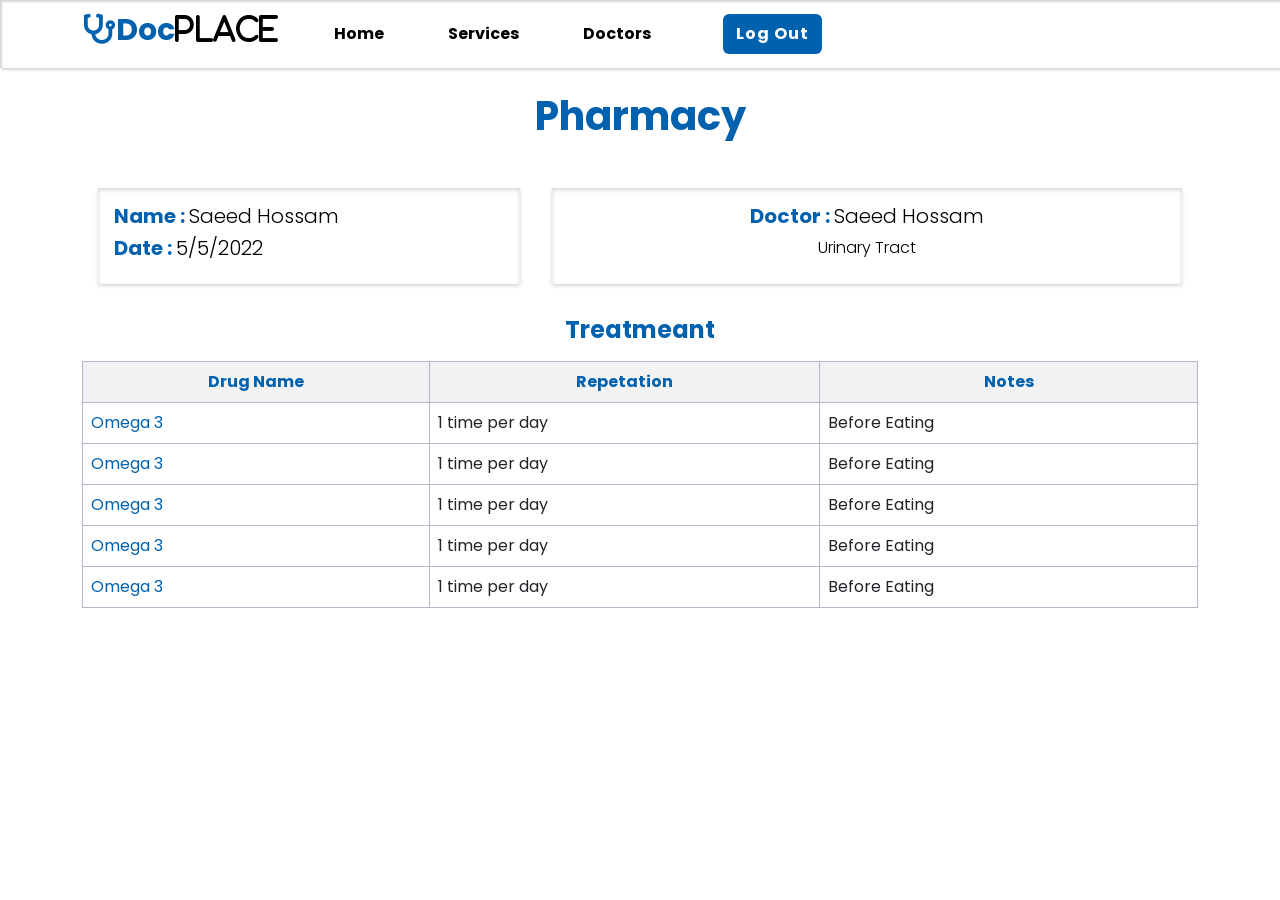
<file: public/Html/pharmacy.html>
<!DOCTYPE html>
<html lang="en">
<head>
    <meta charset="UTF-8">
    <meta http-equiv="X-UA-Compatible" content="IE=edge">
    <meta name="viewport" content="width=device-width, initial-scale=1.0">
    <title>Pharmacy</title>
    <link rel="shortcut icon" href="../images/24hours.svg" type="image/x-icon">
    <link rel="stylesheet" href="../css/all.min.css">
    <link rel="stylesheet" href="../css/bootstrap.min.css">
    <link rel="stylesheet" href="../css/style.css">
    <link rel="stylesheet" href="../css/media.css">
</head>
<body>
    <!-- NavBar -->
  <nav class="navbar navbar-expand-lg bg-light main-nav" id="main-nav">
    <div class="container">
     
      <i class="fa-solid fa-stethoscope icon-nav"><span class='Doc'>Doc</span><p class='place'>place</p></i>
      <button class="navbar-toggler" type="button" data-bs-toggle="collapse" data-bs-target="#navbarSupportedContent" aria-controls="navbarSupportedContent" aria-expanded="false" aria-label="Toggle navigation">
        <span class="navbar-toggler-icon"></span>
      </button>
      <div class="collapse navbar-collapse" id="navbarSupportedContent">
        <ul class="navbar-nav me-auto mb-2 mb-lg-0">
         
          <li class="nav-item">
            <a class="nav-link ms-2 ps-5 text-black link-size fw-bold" href="Home.html" >Home</a>
          </li>
          <li class="nav-item">
            <a class="nav-link ms-2 ps-5 text-black fw-bold" href=""  >Services</a>
          </li>
          <li class="nav-item">
            <a class="nav-link ms-2 ps-5 text-black fw-bold" href="" >Doctors</a>
          </li>
      
 
<a href="#" class=" text-decoration-none d-flex justify-content-center">
  <div class="btn-group ms-3 ps-5 w-100">
    <button type="button" class="btn login ">Log Out </button>
  </div>
</a>

        </ul>
       
      
      </div>
    </div>
  </nav>


  <h1 class=" text-center fw-bold p-4 main-color"> Pharmacy</h1>

  <div class="container">

    <div class=" d-flex">
<div class="appoinment w-50 p-3  m-3">
<h5 class=" fw-bold main-color">Name : <span class=" text-black fw-light"> Saeed Hossam</span></h5>
<h5 class=" fw-bold main-color">Date : <span class=" text-black fw-light"> 5/5/2022</span></h5>
</div>
<div class="appoinment w-75 p-3  m-3 text-center">
<h5 class=" fw-bold main-color">Doctor : <span  class=" text-black fw-light"> Saeed Hossam</span></h5>
<span  class=" text-black fw-light"> Urinary Tract</span>
</div>
    </div>


    <!-- <div>
      <h3 class=" main-color  pt-2 text-center fw-bold">Diagnosis</h3>

      <div class="appoinment w-100 p-3  m-2">
<p>Lorem ipsum dolor sit, amet consectetur adipisicing elit. Magnam dolor itaque enim iure corrupti laboriosam, ipsa est veniam, ab, maxime ea voluptas eveniet? Veritatis error illo voluptates. Aliquam vero voluptates dolores, autem voluptatum dignissimos fugit at quo eligendi totam et commodi neque, illo suscipit mollitia laudantium aut placeat id officia?</p>
        </div>

    </div> -->

      <h4 class=" fw-bold mt-3 text-center main-color"> Treatmeant</h4>
     
  
    <table class=" mt-3 table-presc ">
      <tr class=" main-color">
        <th class=" text-center">Drug Name</th>
        <th class=" text-center">Repetation</th>
        <th class=" text-center">Notes</th>
      </tr>
      <tr >
        <td class="main-color">Omega 3</td>
        <td> 1 time per day </td>
        <td> Before Eating </td>
      </tr>
      <tr >
        <td class="main-color">Omega 3</td>
        <td> 1 time per day </td>
        <td> Before Eating </td>
      </tr>
      <tr >
        <td class="main-color">Omega 3</td>
        <td> 1 time per day </td>
        <td> Before Eating </td>
      </tr>
      <tr >
        <td class="main-color">Omega 3</td>
        <td> 1 time per day </td>
        <td> Before Eating </td>
      </tr>
      <tr >
        <td class="main-color">Omega 3</td>
        <td> 1 time per day </td>
        <td> Before Eating </td>
      </tr>
   
    
     
    </table>
    
  </div>





  <script src="../js/bootstrap.bundle.min.js"></script>
  <script src="../js/index.js"></script>
</body>
</html>
</file>
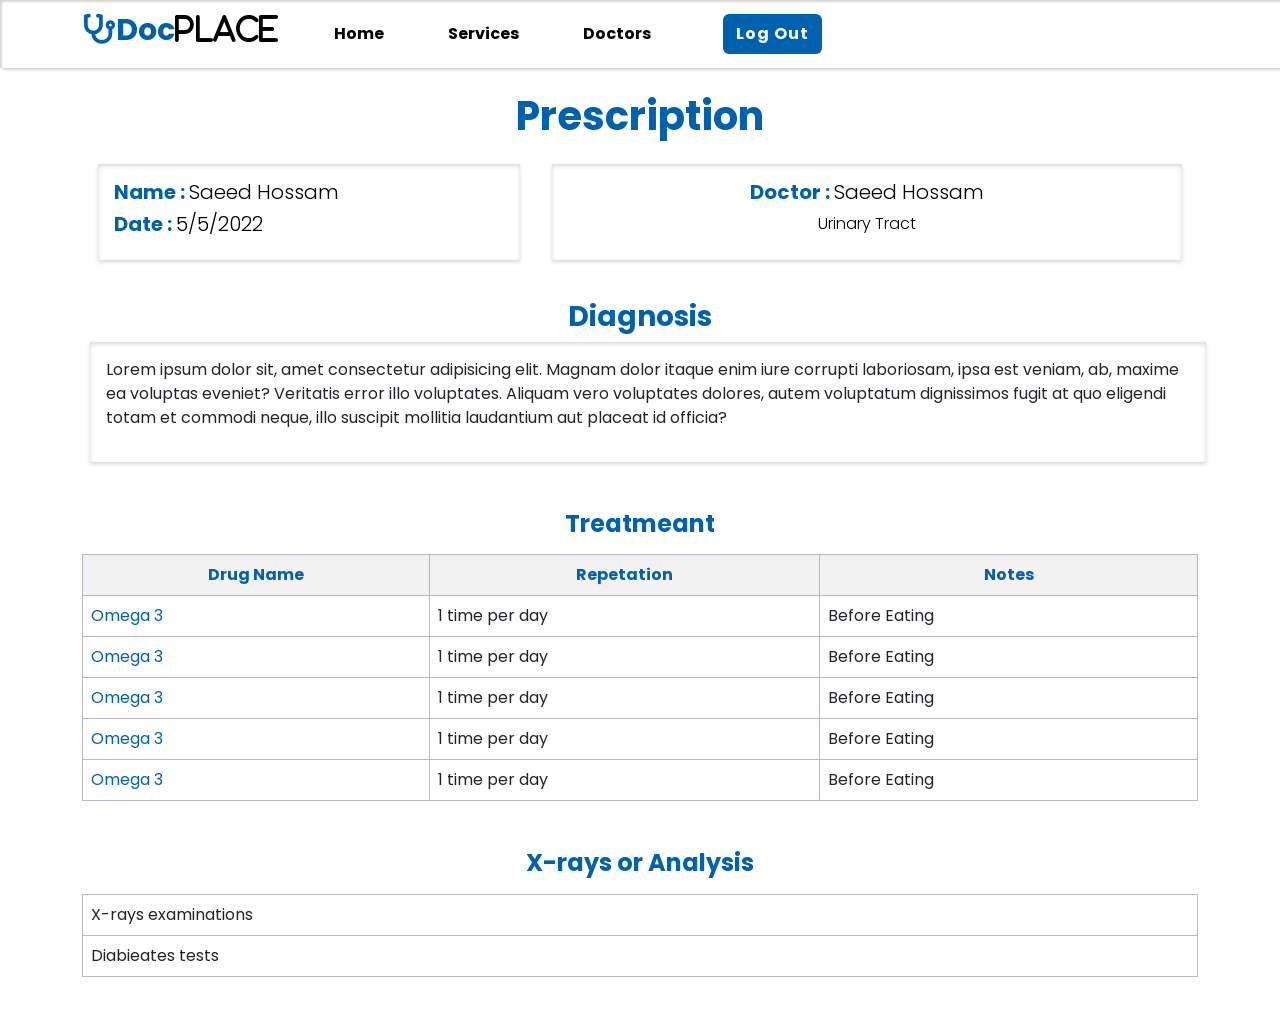
<file: public/Html/prescription-p.html>
<!DOCTYPE html>
<html lang="en">
<head>
    <meta charset="UTF-8">
    <meta http-equiv="X-UA-Compatible" content="IE=edge">
    <meta name="viewport" content="width=device-width, initial-scale=1.0">
    <title>Prescription</title>
    <link rel="shortcut icon" href="../images/24hours.svg" type="image/x-icon">
    <link rel="stylesheet" href="../css/all.min.css">
    <link rel="stylesheet" href="../css/bootstrap.min.css">
    <link rel="stylesheet" href="../css/style.css">
    <link rel="stylesheet" href="../css/media.css">
</head>
<body>
    <!-- NavBar -->
  <nav class="navbar navbar-expand-lg bg-light main-nav" id="main-nav">
    <div class="container">
     
      <i class="fa-solid fa-stethoscope icon-nav"><span class='Doc'>Doc</span><p class='place'>place</p></i>
      <button class="navbar-toggler" type="button" data-bs-toggle="collapse" data-bs-target="#navbarSupportedContent" aria-controls="navbarSupportedContent" aria-expanded="false" aria-label="Toggle navigation">
        <span class="navbar-toggler-icon"></span>
      </button>
      <div class="collapse navbar-collapse" id="navbarSupportedContent">
        <ul class="navbar-nav me-auto mb-2 mb-lg-0">
         
          <li class="nav-item">
            <a class="nav-link ms-2 ps-5 text-black link-size fw-bold" href="Home.html" >Home</a>
          </li>
          <li class="nav-item">
            <a class="nav-link ms-2 ps-5 text-black fw-bold" href=""  >Services</a>
          </li>
          <li class="nav-item">
            <a class="nav-link ms-2 ps-5 text-black fw-bold" href="" >Doctors</a>
          </li>
      
 
<a href="#" class=" text-decoration-none d-flex justify-content-center">
  <div class="btn-group ms-3 ps-5 w-100">
    <button type="button" class="btn login ">Log Out </button>
  </div>
</a>

        </ul>
       
      
      </div>
    </div>
  </nav>


  <h1 class=" text-center fw-bold mt-4 main-color "> Prescription</h1>

  <div class="container">

    <div class=" d-flex">
<div class="appoinment w-50 p-3  m-3">
<h5 class=" fw-bold main-color">Name : <span class=" text-black fw-light"> Saeed Hossam</span></h5>
<h5 class=" fw-bold main-color">Date : <span class=" text-black fw-light"> 5/5/2022</span></h5>
</div>
<div class="appoinment w-75 p-3  m-3 text-center">
<h5 class=" fw-bold main-color">Doctor : <span  class=" text-black fw-light"> Saeed Hossam</span></h5>
<span  class=" text-black fw-light"> Urinary Tract</span>
</div>
    </div>


    <div>
      <h3 class=" main-color  mt-4 text-center fw-bold">Diagnosis</h3>

      <div class="appoinment w-100 p-3  m-2">
<p>Lorem ipsum dolor sit, amet consectetur adipisicing elit. Magnam dolor itaque enim iure corrupti laboriosam, ipsa est veniam, ab, maxime ea voluptas eveniet? Veritatis error illo voluptates. Aliquam vero voluptates dolores, autem voluptatum dignissimos fugit at quo eligendi totam et commodi neque, illo suscipit mollitia laudantium aut placeat id officia?</p>
        </div>
    </div>
   
      <h4 class=" fw-bold mt-5 main-color text-center"> Treatmeant</h4>
     

    <table class=" mt-3 table-presc ">
      <tr class=" main-color">
        <th class=" text-center">Drug Name</th>
        <th class=" text-center">Repetation</th>
        <th class=" text-center">Notes</th>
      </tr>
      <tr >
        <td class="main-color">Omega 3</td>
        <td> 1 time per day </td>
        <td> Before Eating </td>
      </tr>
      <tr >
        <td class="main-color">Omega 3</td>
        <td> 1 time per day </td>
        <td> Before Eating </td>
      </tr>
      <tr >
        <td class="main-color">Omega 3</td>
        <td> 1 time per day </td>
        <td> Before Eating </td>
      </tr>
      <tr >
        <td class="main-color">Omega 3</td>
        <td> 1 time per day </td>
        <td> Before Eating </td>
      </tr>
      <tr >
        <td class="main-color">Omega 3</td>
        <td> 1 time per day </td>
        <td> Before Eating </td>
      </tr>
   
    
     
    </table>
    
  </div>
  <div class="container my-5">
   
      <h4 class=" fw-bold main-color text-center"> X-rays or Analysis</h4>
   
    <table class=" mt-3 table-presc ">
  
      <tr >
        <td> X-rays examinations</td>
      
      </tr>
      <tr >
        <td>Diabieates tests</td>
      </tr>
    
   
    
     
    </table>
    
  </div>




  <script src="../js/bootstrap.bundle.min.js"></script>
  <script src="../js/index.js"></script>
</body>
</html>
</file>
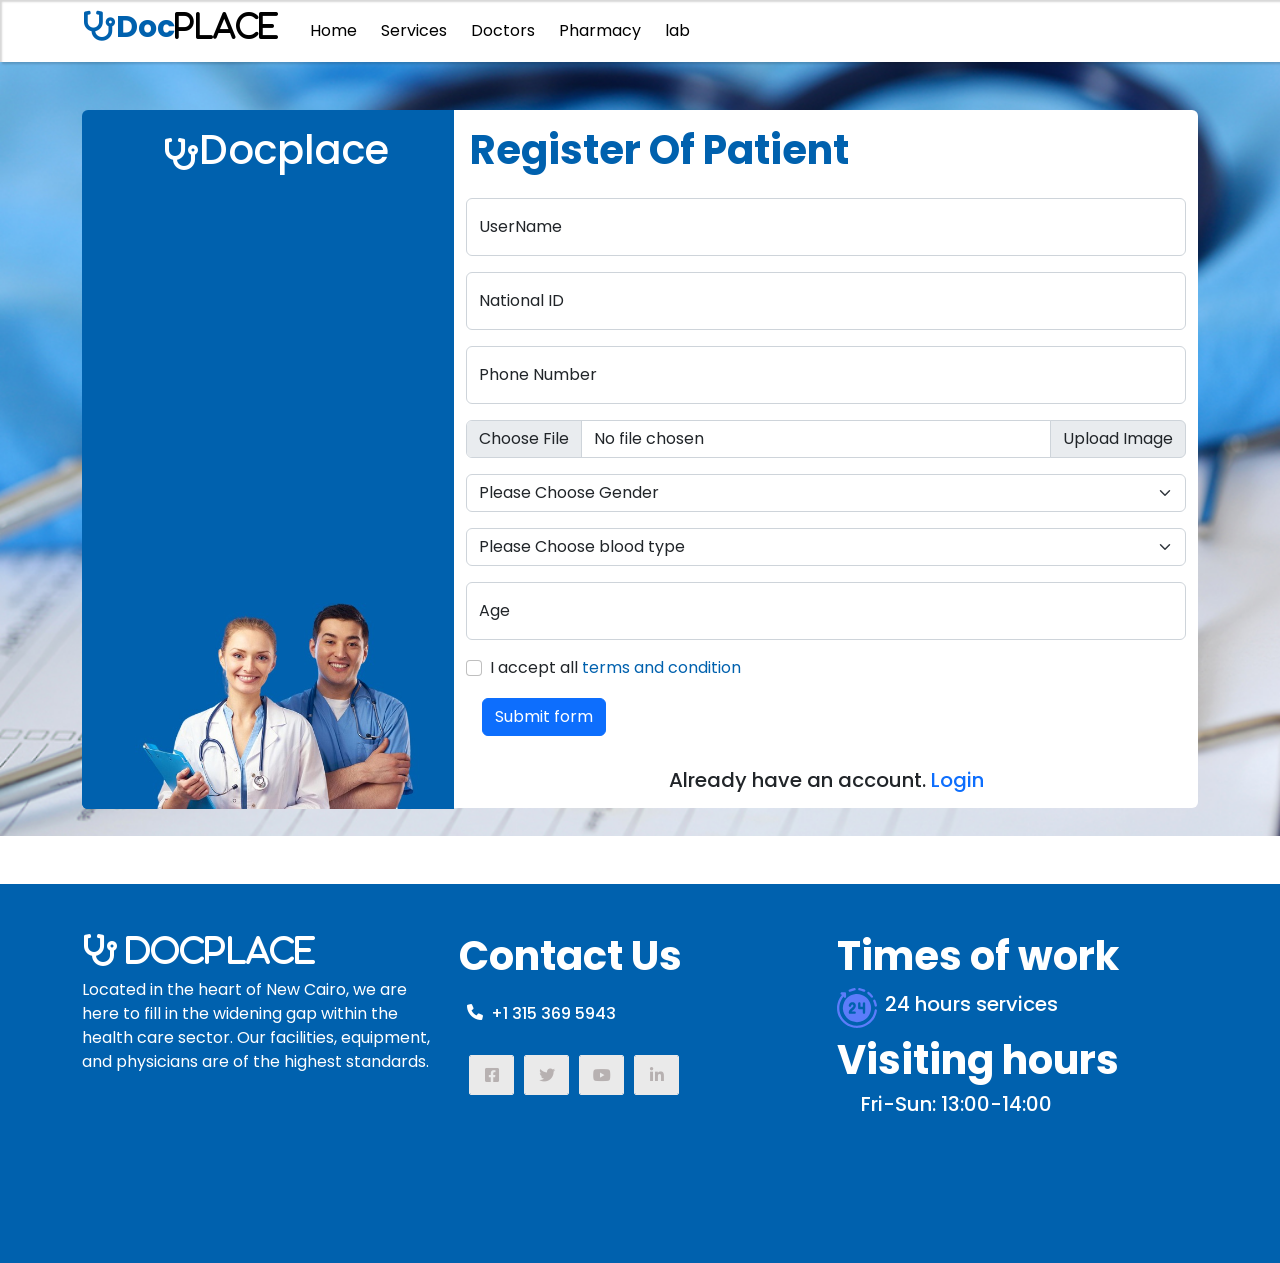
<file: public/Html/signup.html>
<!DOCTYPE html>
<html lang="en">
<head>
    <meta charset="UTF-8">
    <meta http-equiv="X-UA-Compatible" content="IE=edge">
    <meta name="viewport" content="width=device-width, initial-scale=1.0">
    <title>form</title>
    <link rel="stylesheet" href="../css/all.min.css">
    <link rel="stylesheet" href="../css/bootstrap.min.css">
    <link rel="stylesheet" href="../css/style.css">
    <link rel="stylesheet" href="../css/media.css">
</head>


<body>
    
    <!-- NavBar -->
  <nav class="navbar navbar-expand-lg bg-light main-nav p-0 ">
    <div class="container">
      <a class="navbar-brand" href="#">
      <i class="fa-solid fa-stethoscope icon-nav"><span class='Doc'>Doc</span><p class='place'>place</p></i>
      </a>
      <button class="navbar-toggler" type="button" data-bs-toggle="collapse" data-bs-target="#navbarSupportedContent" aria-controls="navbarSupportedContent" aria-expanded="false" aria-label="Toggle navigation">
        <span class="navbar-toggler-icon"></span>
      </button>
      <div class="collapse navbar-collapse" id="navbarSupportedContent">
        <ul class="navbar-nav me-auto mb-2 mb-lg-0">
         
          <li class="nav-item">
            <a class="nav-link ms-2 text-black link-size" href="../Html/index.html" >Home</a>
          </li>
          <li class="nav-item">
            <a class="nav-link ms-2 text-black" href=""  >Services</a>
          </li>
          <li class="nav-item">
            <a class="nav-link ms-2 text-black" href="" >Doctors</a>
          </li>
          <li class="nav-item">
            <a class="nav-link ms-2 text-black" href=""  >Pharmacy</a>
          </li>
          <li class="nav-item">
            <a class="nav-link ms-2 text-black" href=""  >lab</a>
          </li>
       
         
<!-- 
  <div class="btn-group ms-3">
    <button type="button" class="btn login dropdown-toggle" data-bs-toggle="dropdown" aria-expanded="false">
      SignUp
    </button>
    <ul class="dropdown-menu">
      <li><a class="dropdown-item "  href="" >SignUp As Doctor</a></li>
      <li><a class="dropdown-item " href=""  >SignUp As Patient</a></li>
    
      
    </ul>
  </div> -->
       
        </ul>
       
      
      </div>
    </div>
  </nav>


  
  <section class="background-form">

    <div class="container pt-5">
      <div class="row g-0">
        <div class="col-md-4 left-side d-flex flex-column justify-content-between main-background rounded-start ">
          <div class=' d-flex justify-content-center align-items-center ps-3 fw-bold py-3 text-white'>
            <i class="fa-solid fa-stethoscope fa-2x "></i>
            <h1>Docplace</h1>
          </div>
          
          <img src="../images/Public Opinion Research 1200x666-removebg-preview.jpg" class="w-100 rounded-bottom" alt="" />
        </div>

        <div class="col-md-8 rounded-2">
          <div class="bg-white rounded-end">
            <h1 class='text ps-3 fw-bold py-3'>Register Of Patient</h1>
            <div class="container">
              <form action="">
                <div class="form-floating mb-3">
                  <input type="text" class="form-control"placeholder="First-Name" required />
                  <label for="floatingInput">UserName</label>
                </div>
                <div class="form-floating mb-3">
                  <input type="text" class="form-control"placeholder="National ID" />
                  <label for="floatingInput">National ID</label>
                </div>
                <div class="form-floating">
                  <input type="text" class="form-control"  placeholder="Phone Number" />
                  <label for="floatingPassword">Phone Number</label>
                </div>
              
                <div class="input-group mt-3">
                    <input type="file" class="form-control" id="inputGroupFile02">
                    <label class="input-group-text" for="inputGroupFile02">Upload Image</label>
                  </div>
                
                  <select class="form-select mt-3" aria-label="Default select example">
                    <option value="" disabled selected hidden>Please Choose Gender</option>
                    <option value="1">Male</option>
                    <option value="2">Female</option>
                  
                  </select>

                  <select class="form-select mt-3" aria-label="Default select example" required>
                    <option value="" disabled selected hidden>Please Choose blood type</option>
                    <option value="1">A</option>
                  <option value="2">AB</option>
                  <option value="3">O</option>
                  <option value="4">B</option>
                </select>

                  <div class="form-floating mt-3">
                    <input type="number" class="form-control"  placeholder="Age"  />
                    <label for="floatingPassword">Age</label>
                  </div>

                <div class="form-check mt-3">
                  <input class="form-check-input" type="checkbox" value="" id="invalidCheck2" required />
                  <label class="form-check-label" htmlFor="invalidCheck2">
                    I accept all <span class=" text">terms and condition</span>
                  </label>
                </div>
            

                <button class="btn btn-primary  m-3" type="submit">Submit form</button>
                <h5 class=" text-center p-3">Already have an account. <a class=" text-decoration-none" href="login.html">Login</a> </h5>
              </form>


            </div>

          </div>
        </div>

      </div>
    </div>


  </section> 

  <footer class="design-footer mt-5 pt-5 pb-3 ">
    <div class="container">
    <div class="row g-3">
      <div class="col-md-4">
        <div class=' text-white'>
        <h2><i class="fa-solid fa-stethoscope"> Docplace</i> </h2> 
     <p>Located in the heart of New Cairo, we are here to fill in the widening gap within the health care sector. Our facilities, equipment, and physicians are of the highest standards.</p>
     <div class="mapouter">
      <div class="gmap_canvas">
        <iframe width="100%" height="100%" id="gmap_canvas" src="https://maps.google.com/maps?q=جامعة طنطا كلية الحاسبات &t=&z=10&ie=UTF8&iwloc=&output=embed" frameborder="0" scrolling="no" marginheight="0" marginwidth="0"></iframe>
        <br>
       
      </div>
    </div> 
    
        </div>
      </div>
      <div class="col-md-4">
        <div class=' text-white'>
        <h2 class=' fw-bolder fs-1'>Contact Us </h2> 
        <div class=' d-flex mt-4 ms-2 '>
        <i class="fa-solid fa-phone"></i>
        <h6 class=' ps-2'>+1 315 369 5943</h6>
    
        </div>
        <div class="social d-flex">
        <div class="square mt-4 d-flex justify-content-center align-items-center">
        <i class="fa-brands fa-square-facebook"></i>
        </div>
        <div class="square mt-4 d-flex justify-content-center align-items-center">
        <i class="fa-brands fa-twitter"></i>
        </div>
        <div class="square mt-4 d-flex justify-content-center align-items-center">
        <i class="fa-brands fa-youtube"></i>
        </div>
        <div class="square mt-4 d-flex justify-content-center align-items-center">
        <i class="fa-brands fa-linkedin-in"></i>
        </div>
        </div>
        
    
     
      </div>
    </div>
      <div class="col-md-4">
        <div class=' text-white'>
        <h2 class=' fw-bolder fs-1'>Times of work</h2>
        <div class=' d-flex align-items-center mb-2 hours '>
          <img src="../images/24hours.svg " alt="">
              <h5 class=' ms-2'>24 hours services</h5> 
              </div>
     
        <h2 class=' fw-bolder fs-1'>Visiting hours</h2> 
        <h5 class=' ms-4'>Fri-Sun: 13:00-14:00</h5> 
    
       
       
        
    
     
      </div>
    </div>
    </div>
    
    
      </div>
      </footer>

      <script src="../js/bootstrap.bundle.min.js"></script>
      <script src="../js/index.js"></script>

    </body>
    
</html>
</file>
<file: public/css/style.css>
@import url('https://fonts.googleapis.com/css2?family=Alegreya+Sans&family=Montserrat:wght@800&family=Poppins:wght@400;700&family=Roboto&display=swap');

:root{
  --main-color:#0061ae;
  --main-font:'Poppins';
}
.main-color{
  color: var(--main-color);
}
.main-background{
  background-color: var(--main-color);
}
body{
  font-family: var(--main-font);
}
.text{
  color: var(--main-color);
}
.main-nav{
  background-color: white !important;
  color: black !important;
  box-shadow: inset 2px 2px 2px rgba(0, 0, 0, 0.16), 2px 2px 2px rgba(0, 0, 0, 0.16);
}
.login{
  background-color: var(--main-color);
  color: white;
  font-weight: bold;
  letter-spacing: 1px;
  
}
.login:hover{
  background-color: white ;
  color:var(--main-color) !important;
  font-weight: bold;
  border: 1px solid var(--main-color) !important;
}
.link-size{
  font: var(--unnamed-font-style-normal) normal var(--unnamed-font-weight-medium) 35px/53px var(--unnamed-font-family-poppins);
letter-spacing: var(--unnamed-character-spacing-0);
text-align: left;
font: normal normal medium 35px/53px Poppins;
letter-spacing: 0px;
color: #000000;
opacity: 1;
}
.Doc{
  color: var(--main-color);
  font: normal normal bold 30px Poppins;
}

.icon-nav{
  color: var(--main-color);
  font-size: 30px;
}
.place{
display: inline-block;
    font-size: 30px;
    color: black;
    font-weight: bold;
}
/* section 1 */

.header{
  background-image: url(../images/group-hospital-doctors-over-health-care-clinic-background-89857953.jpg);
  background-position: center center;
  background-size: cover;
  height: 150vh;
  position: relative;
  
  }
  
  .header-layer{
      width: 100%;
      height: 100%;
      background-color: rgba(0, 0, 0, 0.189);
      position: absolute;
      top: 0;
      left: 0;
      right: 0;
      bottom: 0;
    
  }
  .desc{
      color: white;
      font-size: 50px;
      font-weight: bold;
      margin-left: 5rem;
      margin-top: 2rem;
  }

/* section About */
.layer1{
  background-color: var(--main-color);
  width: 200px;
  height: 200px;
  border-radius: 5px;
  position: relative;
  
}
.layer2{
  background-color:var(--main-color);
  width: 200px;
  height: 200px;
  border-radius: 5px;
  position: relative;
  left: 25%;
  bottom: 25%;
}
.smile{
  position: relative;
  top: 15%;
  z-index: 9999999999;
  left: 10%;
  width: 225px;
  height: 240px;
  border-radius: 10px;
  
}

.about{
  font: normal normal normal 25px Poppins ;
}

/* section why choose Docplace */
.layer-icon{
  background-color:  #F3F3F3 ;
  padding-bottom: 30px;
 }
 
 .card{
   background-color: #DCEDFA;
   transition: all 1s;
 }
 .icon-item{
   color: var(--main-color);
   transition: all 1s;
 }
 .span-custom{
   color: var(--main-color);
   font: normal normal bold 30px Poppins;
   transition: all 1s;
 }
 .sora{
   width: 65px;
 }
 .card-choose:hover .span-custom{
   color: white;
 }
 .card-choose:hover .icon-item{
   color: white;
 }
 .card-choose:hover{
   background-color: var(--main-color);
   color: white;
 }

 /* section services */
 .section{
  background: var(--unnamed-color-ffffff) 0% 0% no-repeat padding-box;
background: #FFFFFF 0% 0% no-repeat padding-box;
box-shadow: inset 3px 3px 3px #00000029, 3px 3px 3px #00000029;
border-radius: 5px;
opacity: 1;
padding-top: 20px;
}
.service-img{
  height: 200px;
  width: 200px;
  border-radius: 50%;
border: #707070 1px solid;

transition: all 0.5s;
}
.services:hover .service-img{
 transform: scale(1.1);
}
/* section category */
.carousel-indicators{
  position: static !important;
}

.carousel-indicators button{
  width: 20px !important;
  height: 20px !important;
  border: 2px solid var(--main-color) !important;
  border-radius: 50%;
  background-color: white !important;

}
.carousel-indicators .active{
  background-color: var(--main-color) !important;
}
.describe-category{
  position: absolute;
  bottom: 25px;
  left: 15px;
  z-index: 2;
  display: flex;
  justify-content: center;
  align-items: center;
border-radius: 5px;
  padding: 0;
  background-color: var(--main-color);
  text-align: center;
  transition: all 0.1s;
}
.dropdown-menu a{
  color: var(--main-color) !important;
}
.describe-category:hover {
  background-color: white !important;
  border: 1px solid var(--main-color) !important;
}
.describe-category:hover p {
color: var(--main-color) !important;  
}

/* section doctors */
.doctor-description{
  width: 100%;
  height: 100%;
 
 
}
.doctor{
  background: #FFFFFF 0% 0% no-repeat padding-box;
  box-shadow: inset 0px 3px 6px 4px  #DCEDFA, 0px 3px 6px #DCEDFA;
  border-radius: 15px;
  opacity: 1;
}


 .carousel-control-prev{
background-color: var(--main-color) !important;
    position: relative;
    left: 85%;
    top: 85px;
    width: 40px;
    height: 40px;
    border-radius: 50%;
 }
  .carousel-control-next{
    background-color: var(--main-color) !important;
    position: relative;
    left: 90%;
    top: 45px;
    width: 40px;
    height: 40px;
    border-radius: 50%; 
  }
  .card-doctor{
    width: 18rem;
    background-color: #DCEDFA;
  border-radius: 5px;
  }

/* section talk about us  */
.patient{
  background-color: rgb(255, 255, 255);
  padding: 10px;
}
.circle{
  width: 80px;
  height: 80px;
  background-color: var(--main-color);
  border-radius: 50%;
  position: relative;
}
.circle img{
  width: 80px;
  height: 80px;
  border-radius: 50%;
  position: absolute;
  left: 10%;
}

/* section expert talken  */
.parent{
  background: #FFFFFF 0% 0% no-repeat padding-box;
  box-shadow: inset 3px 3px 3px #dcedfa, 3px 3px 3px #dcedfa;
  border-radius: 20px;
  opacity: 1;
  padding: inherit;
  position: relative;
}
.triangle{
  width: 90%;
  margin: 3.5rem auto;
  height: 160px;
  background-color: var(--main-color);
  border-radius: 15px;
  position: relative;
  display: flex;
  justify-content: center; 
}

.triangle img{
width: 90%;
height: 190px;
margin-top: 3rem;
border-radius: 15px;
position: absolute;
bottom: 7%;
transition: all 1s;
}
.triangle-desc{
width: 90%;
margin: auto;
}

.triangle2{
width: 50%;
height: 105px;
background-color: var(--main-color);
border-radius: 15px;
position: relative;
display: flex;
justify-content: center;
margin: 2rem 1rem;
}
.triangle2 img{
width: 90%;
height: 110px;
border-radius: 15px;
position: relative;
bottom: 10%;
transition: all 1s;
}
.triangle2-desc{
width: 50%;
padding: 10px;
}
.triangle:hover img{
transform: scale(1.1);
}
.triangle2:hover img{
transform: scale(1.1);
}




/* register of patient */

.background-form{
    background-image: url(../images/medical-2.jpg);
    background-position: center center;
    background-size: cover;
    padding-bottom: 20px;

}
.icon-form{
        font-size: 30px;
        font-weight: bold;
 }
 .main-background{
    background-color: var(--main-color);
  }
  .text{
    color: var(--main-color);
  }
 .left-side{
  margin-bottom: 7px;
 }


  /* footer */

  .design-footer{
    background-color: var(--main-color);
  }
  .icon-footer{
    font-size: 35px;
  }
  .mapouter{
    position:relative;
    text-align:right;
    height:100%;
    width:100%;
  }
  .gmap_canvas {
    overflow:hidden;
    background:none!important;
    height:100%;
    width:100%;
  }

  .square{
    background: #EAEAEA 0% 0% no-repeat padding-box;
    border: 1px solid #EAEAEA;
    border-radius: 2px;
    opacity: 1;
    width: 45px;
    height: 40px;
    color: #B7B1B1;
    margin-left: 10px;
  }


  /* prescrption */
  .circle-plus{
    width: 20px;
    height: 20px;
    border-radius: 50% ;
    background-color: white;
  }
  .hours img{
    width: 40px;
    height: 40px;
  }

  .table-presc {
    border-collapse: collapse;
    width: 100%;
  }
  
  .table-presc th, td {
    border: 1px solid rgb(180, 182, 201);
    padding: 8px;
    
  }
  
  .table-presc th {
    background-color: #f2f2f2;
  }
  
 .table-presc tr:hover {
    background-color: #f5f5f5;
  }


  /* profile doctor */
  .data-doctor{
    background: var(--unnamed-color-ffffff) 0% 0% no-repeat padding-box;
background: #FFFFFF 0% 0% no-repeat padding-box;
box-shadow: inset 0px 1px 3px #00000029, 0px 2px 6px #00000029;
border-radius: 5px 5px 0px 0px;
opacity: 1;
  }
  .img-doctor{
    width: 150px;
    height: 150px;
  }
.appoinment{
background: var(--unnamed-color-ffffff) 0% 0% no-repeat padding-box;
background: #FFFFFF 0% 0% no-repeat padding-box;
box-shadow: inset 0px 2px 4px #00000029, 0px 2px 4px #00000029;
opacity: 1;
}
.img-patient{
  height: 200px;
  border-radius: 10px;
}
.prescrption{
  background-color: #CAD8FF;
margin-left: 40px;
}
.data-patient img{
  height: 100px;
  width: 100px;
  border-radius: 50%;
}
.rec img{
   width: 100px;
    height: 100px;
    margin: 10px;
    object-fit: fill;
    border-radius: 50%;
    background-color: var(--main-color);
 
  }
  .upload {
    margin-top: 3px;
    width: 200px;
    color: rgb(255 255 255);
    cursor: pointer;
    background-color: var(--main-color);
    text-align: center;
    padding: 5px;
} 
/* Appoinment Booking */
.Book{
  background-color: #DCEDFA;
}
.click{
  cursor: pointer;
}
.appoin{
  width: 100%;
  height: 500px;
}
</file>
<file: public/css/media.css>
/* @media screen and (max-width:1084px) {
    .cards{
        position: absolute;
        top: 0%;
        left: 0;
        display: flex;
      }
      .col-md-4{
        width: 100%;
      }
    
} */
@media screen and (max-width:992px) {
    .desc{
        color: white;
        font-size: 50px;
        font-weight: bold;
        /* margin-left: 5rem; */
        margin-top: 2rem;
    }

    


    .layer2{
       
            background-color:var(--main-color);
            width: 200px;
            height: 200px;
            border-radius: 5px;
            position: relative;
            left: 10%;
            bottom: 25%;
          
    }
    .btn-group{
      margin-bottom: 20px;
    }
    .img-doctor{
      width: 100px;
      height: 100px;
    }
    /* .img-patient{
      width: 100px;
      height: 100px;
    }
     
    .prescrption {
      background-color: #CAD8FF;
      margin-left: 8px;
      padding-left: 40px;
    }   */
    
}
@media screen and (max-width:768px) {
    .layer2{
       
            background-color:var(--main-color);
            width: 200px;
            height: 200px;
            border-radius: 5px;
            position: relative;
            left: 15%;
            bottom: 25%;
          
    }
    .carousel-control-prev{
        background-color: var(--main-color) !important;
            position: relative;
            left: 50%;
            top: 85px;
            width: 40px;
            height: 40px;
            border-radius: 50%;
         }
          .carousel-control-next{
            background-color: var(--main-color) !important;
            position: relative;
            left: 60%;
            top: 45px;
            width: 40px;
            height: 40px;
            border-radius: 50%; 
          }
          .img-doctor{
            width: 150px;
            height: 150px;
          }
          .left-side{
            margin-bottom: 0px;
           }
           .img-patient{
            width: 100px;
            height: 100px;
          }
          .data-patient{
            margin-top: 2rem;
          }
}
@media screen and (max-width:500px) {
    .layer2{
       
            background-color:var(--main-color);
            width: 200px;
            height: 200px;
            border-radius: 5px;
            position: relative;
            left: 18%;
            bottom: 25%;
          
    }
    .triangle2{
      width: 100%;
      height: 105px;
      background-color: var(--main-color);
      border-radius: 15px;
      position: relative;
      display: flex;
      justify-content: center;
      margin: 2rem 1rem;
    }
    .triangle2 img{
      width: 90%;
      height: 110px;
      border-radius: 15px;
      position: relative;
      bottom: 10%;
      transition: all 1s;
    }
    .triangle2-desc{
      width: 50%;
      padding: 10px;
    }
   
}
@media screen and (max-width:768px) {
  .smile{
     left: 8%;
       
        
  }
}
</file>
